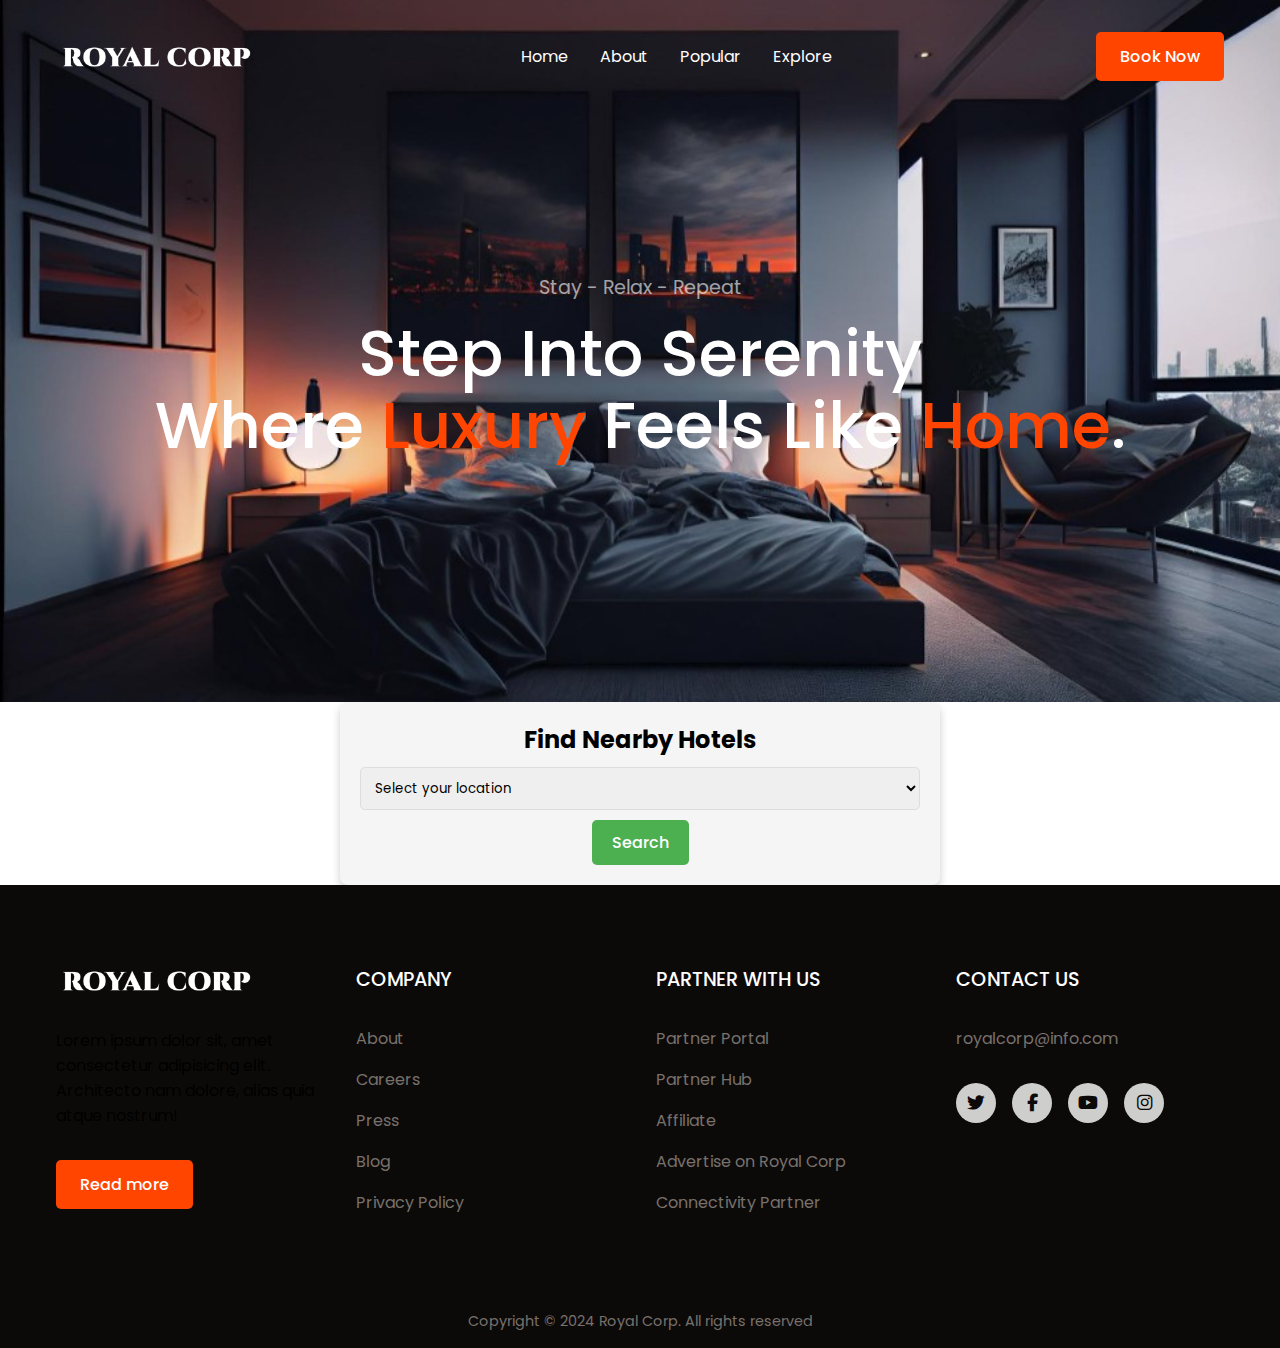
<file: index.html>
<!DOCTYPE html>
<html lang="en">
  <head>
    <meta charset="UTF-8" />
    <meta name="viewport" content="width=device-width, initial-scale=1.0" />
    <title>Responsive Hotel Booking Website</title>

    <!-- Font Awesome (for icons) -->
    <link
      rel="stylesheet"
      href="https://cdnjs.cloudflare.com/ajax/libs/font-awesome/6.5.1/css/all.min.css"
    />

    <!-- CSS File -->
    <link rel="stylesheet" href="index.css" />
    <style>
      /* Center and style the location search section */
      .location_search {
        display: flex;
        flex-direction: column;
        align-items: center;
        justify-content: center;
        padding: 20px;
        background-color: #f5f5f5;
        text-align: center;
        margin: 0 auto;
        width: 80%;
        max-width: 600px;
        border-radius: 8px;
        box-shadow: 0px 4px 8px rgba(0, 0, 0, 0.2);
      }

      /* Style the dropdown and button */
      #locationDropdown {
        padding: 10px;
        margin: 10px 0;
        width: 100%;
        border-radius: 5px;
        border: 1px solid #ddd;
      }

      .location_search .btn {
        padding: 10px 20px;
        font-size: 16px;
        background-color: #4CAF50;
        color: #fff;
        border: none;
        border-radius: 5px;
        cursor: pointer;
      }

      .location_search .btn:hover {
        background-color: #45a049;
      }
    </style>
  </head>
  <body>
    <header class="header" id="home">
      <nav>
        <div class="navbar">
          <div class="logo">
            <a href="#">
              <img src="images/logo.jpg" alt="Logo" />
            </a>
          </div>

          <div class="menu_btn">
            <i class="fas fa-bars"></i>
          </div>
        </div>

        <ul class="links">
          <li><a href="index.html">Home</a></li>
          <li><a href="about.html">About</a></li>
          <li><a href="popular.html">Popular</a></li>
          <li><a href="explore.html">Explore</a></li>
        </ul>

        <button class="btn nav_btn"><a href="book.html">Book Now</a></button>
      </nav>

      <section class="section header_section">
        <p>Stay - Relax - Repeat</p>
        <h1>
          Step Into Serenity <br />
          Where <span>Luxury</span> Feels Like <span>Home</span>.
        </h1>
      </section>
    </header>

    <!-- Location Search Section with Dropdown -->
    <section class="location_search">
      <h2>Find Nearby Hotels</h2>
      <select id="locationDropdown" aria-label="Select a location">
        <option value="">Select your location</option>
        <option value="DELHI">DELHI</option>
        <option value="CHENNAI">CHENNAI</option>
        <option value="KERALA">KERALA</option>
        <option value="HYDERABAD">HYDERABAD</option>
        <option value="MAHARASTRA">MAHARASTRA</option>
        <option value="WESTBENGAL">WESTBENGAL</option>
        <option value="GUJARAT">GUJARAT</option>
        <option value="GOA">GOA</option>
        <option value="CHHATTISGARH">CHHATTISGARH</option>
        <option value="KARNATAKA">KARNATAKA</option>
        <option value="ANDHRAPRADESH">ANDHRAPRADESH</option>
        <option value="PUNJAB">PUNJAB</option>
      </select>
      <button class="btn" onclick="findNearbyHotels()">Search</button>
    </section>

    <!-- Section to Display Nearby Places -->
    <section id="nearbyResults">
      <ul id="resultsList"></ul>
    </section>

    <footer class="footer" id="contact">
      <div class="section footer_section">
        <div class="footer_col">
          <div class="logo">
            <a href="#home">
              <img src="images/logo.jpg" alt="Logo" />
            </a>
          </div>
          <p class="desc">
            Lorem ipsum dolor sit, amet consectetur adipisicing elit. Architecto
            nam dolore, alias quia atque nostrum!
          </p>
          <button class="btn">Read more</button>
        </div>

        <div class="footer_col">
          <h4>COMPANY</h4>
          <ul class="footer_links">
            <li><a href="#">About</a></li>
            <li><a href="#">Careers</a></li>
            <li><a href="#">Press</a></li>
            <li><a href="#">Blog</a></li>
            <li><a href="#">Privacy Policy</a></li>
          </ul>
        </div>

        <div class="footer_col">
          <h4>PARTNER WITH US</h4>
          <ul class="footer_links">
            <li><a href="#">Partner Portal</a></li>
            <li><a href="#">Partner Hub</a></li>
            <li><a href="#">Affiliate</a></li>
            <li><a href="#">Advertise on Royal Corp</a></li>
            <li><a href="#">Connectivity Partner</a></li>
          </ul>
        </div>

        <div class="footer_col">
          <h4>CONTACT US</h4>
          <ul class="footer_links">
            <li><a href="mailto:royalcorp@info.com">royalcorp@info.com</a></li>
          </ul>
          <div class="socials">
            <a href="#"><i class="fab fa-twitter"></i></a>
            <a href="#"><i class="fab fa-facebook-f"></i></a>
            <a href="#"><i class="fab fa-youtube"></i></a>
            <a href="#"><i class="fab fa-instagram"></i></a>
          </div>
        </div>
      </div>
      <div class="copyright">
        Copyright &#169; 2024 Royal Corp. All rights reserved
      </div>
    </footer>

    <!-- JavaScript -->
    <script>
      async function findNearbyHotels() {
        const location = document.getElementById("locationDropdown").value;

        if (!location) {
          alert("Please select a location.");
          return;
        }

        // Redirect to the Popular page with location parameter
        window.location.href = `popular.html?location=${encodeURIComponent(location)}`;
      }

      // Check if this is the popular.html page to fetch hotel recommendations
      document.addEventListener("DOMContentLoaded", async function () {
        if (window.location.pathname.includes("popular.html")) {
          const urlParams = new URLSearchParams(window.location.search);
          const location = urlParams.get("location");
          const resultsList = document.getElementById("resultsList");

          if (location) {
            try {
              const apiKey = "YOUR_GOOGLE_PLACES_API_KEY"; // Replace with your Google Places API key
              const url = `https://maps.googleapis.com/maps/api/place/textsearch/json?query=recommended+hotels+in+${encodeURIComponent(
                location
              )}&key=${apiKey}`;

              const response = await fetch(url);
              const data = await response.json();

              // Display results
              if (data.results && data.results.length > 0) {
                resultsList.innerHTML = "";
                data.results.forEach((place) => {
                  const listItem = document.createElement("li");
                  listItem.textContent = `${place.name} - ${place.formatted_address}`;
                  resultsList.appendChild(listItem);
                });
              } else {
                resultsList.innerHTML = "<li>No recommended hotels found for this location.</li>";
              }
            } catch (error) {
              console.error("Error fetching hotels:", error);
              resultsList.innerHTML = "<li>Error fetching results. Please try again later.</li>";
            }
          } else {
            resultsList.innerHTML = "<li>Please select a location from the homepage.</li>";
          }
        }
      });
    </script>
  </body>
</html>
</file>
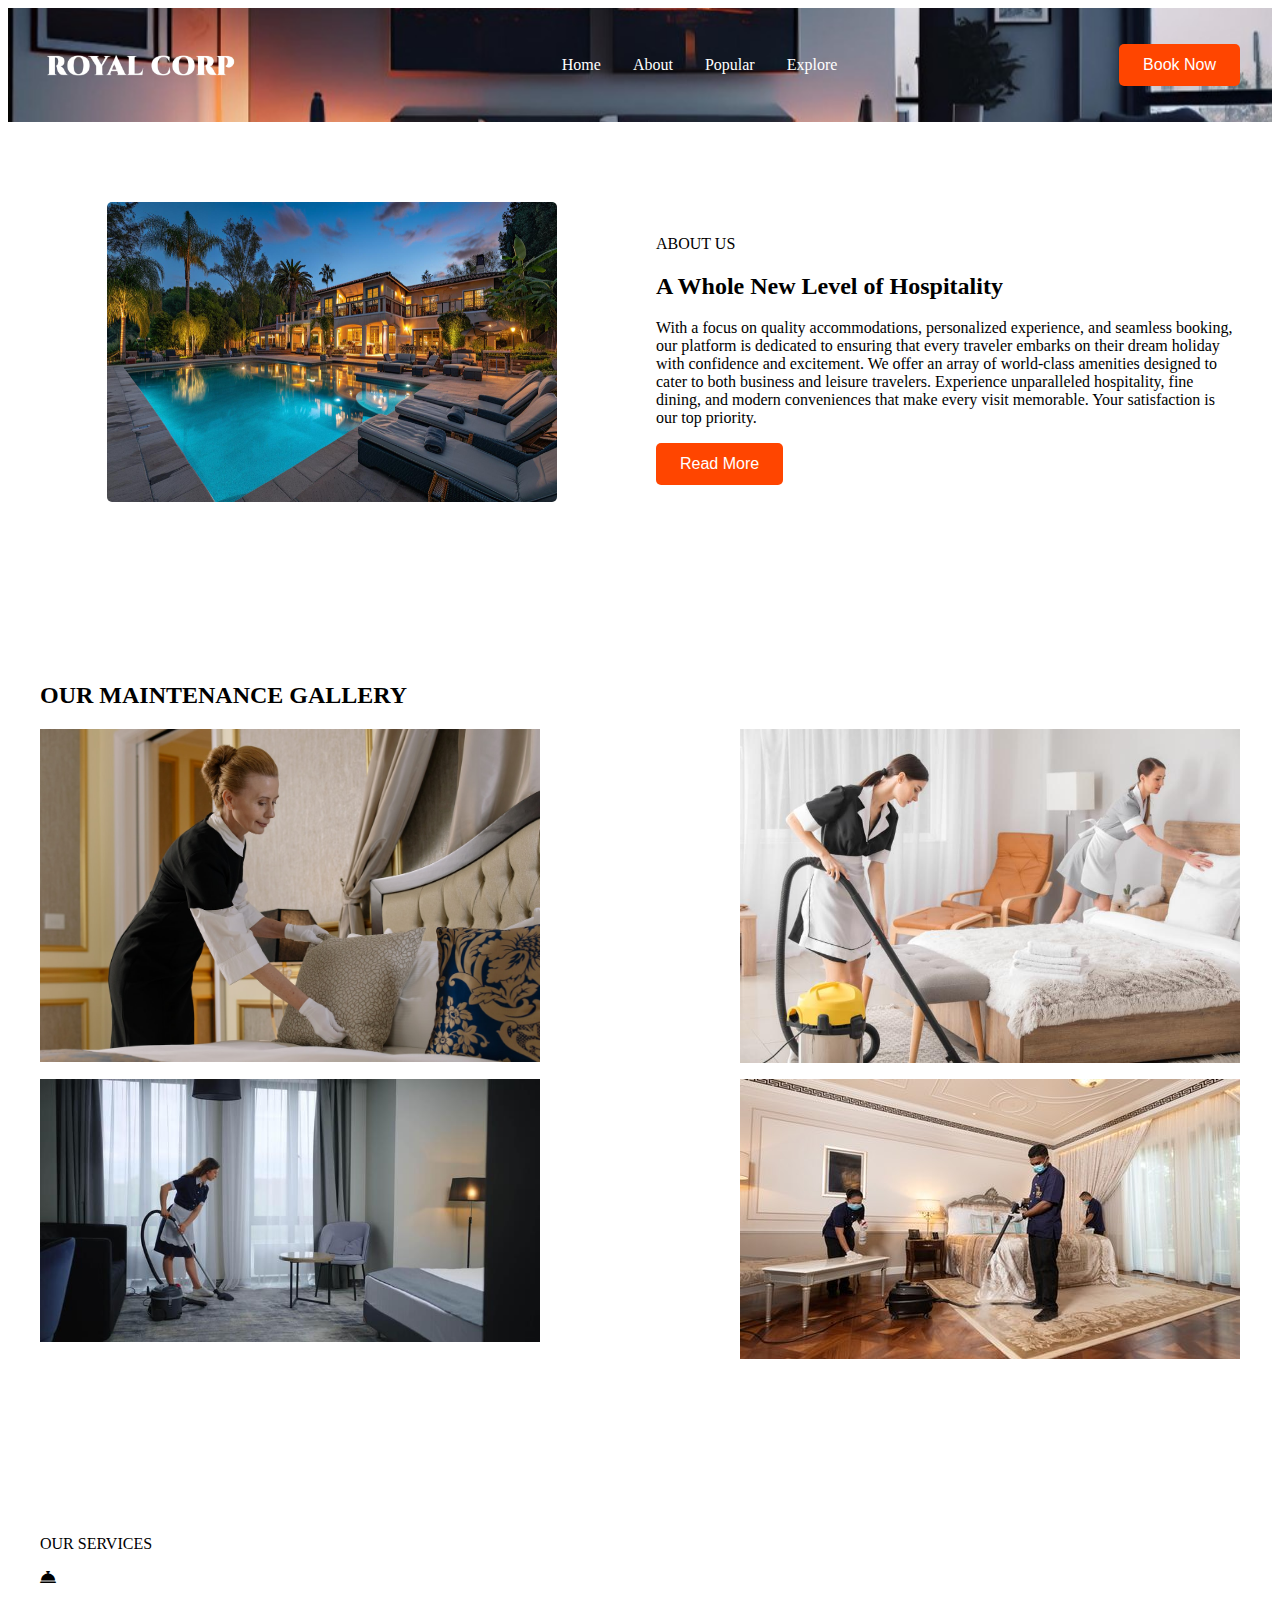
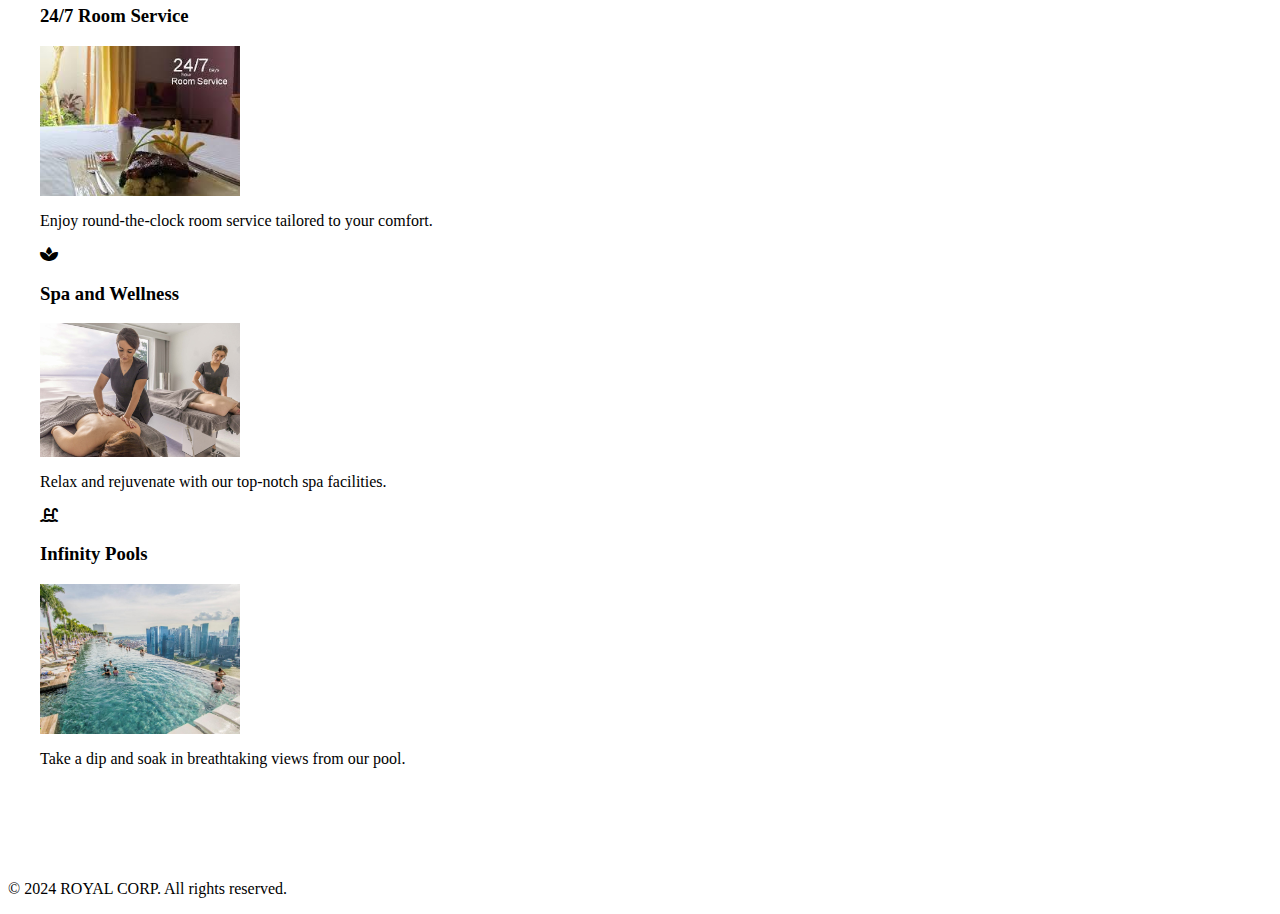
<file: about.html>
<!DOCTYPE html>
<html lang="en">
  <!-- Created by Tivotal -->
  <head>
    <meta charset="UTF-8" />
    <meta name="viewport" content="width=device-width, initial-scale=1.0" />
    <title>Responsive Hotel Booking Website</title>

    <!-- font awesome (for icons) -->
    <link
      rel="stylesheet"
      href="https://cdnjs.cloudflare.com/ajax/libs/font-awesome/6.5.1/css/all.min.css"
    />

    <!-- css file -->
    <link rel="stylesheet" href="about.css" />
  </head>
  <body>
    <header class="header" id="home">
      <nav>
        <div class="navbar">
          <div class="logo">
            <a href="#">
              <img src="images/logo.jpg" alt="Logo" />
            </a>
          </div>

          <div class="menu_btn">
            <i class="fas fa-bars"></i>
          </div>
        </div>

        <ul class="links">
          <li><a href="index.html">Home</a></li>
          <li><a href="about.html">About</a></li>
          <li><a href="popular.html">Popular</a></li>
          <li><a href="explore.html">Explore</a></li>
        </ul>

        <button class="btn nav_btn"><a href="book.html">Book Now</a></button>
      </nav>
    </header>

    <!-- About Section -->
    <section class="section about_section" id="about">
      <div class="about_img">
        <img src="images/about-img.jpg" alt="About Image" />
      </div>

      <div class="about_content">
        <p class="title">ABOUT US</p>
        <h2 class="tagline">A Whole New Level of Hospitality</h2>
        <p class="desc">
          With a focus on quality accommodations, personalized experience, and
          seamless booking, our platform is dedicated to ensuring that every
          traveler embarks on their dream holiday with confidence and
          excitement. We offer an array of world-class amenities designed to
          cater to both business and leisure travelers. Experience unparalleled
          hospitality, fine dining, and modern conveniences that make every
          visit memorable. Your satisfaction is our top priority.
        </p>
        <div class="about_btn">
          <button class="btn">Read More</button>
        </div>
      </div>
    </section>

    <!-- Gallery Section -->
    <section class="section gallery_section" id="gallery">
      <h2 class="title">OUR MAINTENANCE GALLERY</h2>
      <div class="gallery_container">
        <div class="gallery_item">
          <img src="images/main-1.jpeg" alt="Gallery Image 1" style="max-width: 500px; height: auto;"/>
        </div>
        <div class="gallery_item">
          <img src="images/main-2.jpg" alt="Gallery Image 2" style="max-width: 500px; height: auto;"/>
        </div>
        <div class="gallery_item">
          <img src="images/main-3.jpg" alt="Gallery Image 3" style="max-width: 500px; height: auto;"/>
        </div>
        <div class="gallery_item">
          <img src="images/main-4.jpg" alt="Gallery Image 4" style="max-width: 500px; height: auto;"/>
        </div>
      </div>
    </section>

    <!-- Services Section -->
    <section class="section services_section" id="services">
      <p class="title">OUR SERVICES</p>
      <div class="services_container">
        <div class="service">
          <i class="fas fa-concierge-bell"></i>
          <h3>24/7 Room Service</h3>
          <img src="images/24.jpg"style="max-width: 200px; height: auto;"/>
          <p>Enjoy round-the-clock room service tailored to your comfort.</p>
        </div>
        <div class="service">
          <i class="fas fa-spa"></i>
          <h3>Spa and Wellness</h3>
          <img src="images/spa.jpg"style="max-width: 200px; height: auto;"/>
          <p>Relax and rejuvenate with our top-notch spa facilities.</p>
        </div>
        <div class="service">
          <i class="fas fa-swimming-pool"></i>
          <h3>Infinity Pools</h3>
          <img src="images/pools.jpg"style="max-width: 200px; height: auto;"/>
          <p>Take a dip and soak in breathtaking views from our pool.</p>
        </div>
      </div>
    </section>

    <footer class="footer">
      <p>&copy; 2024 ROYAL CORP. All rights reserved.</p>
    </footer>
  </body>
</html>
</file>
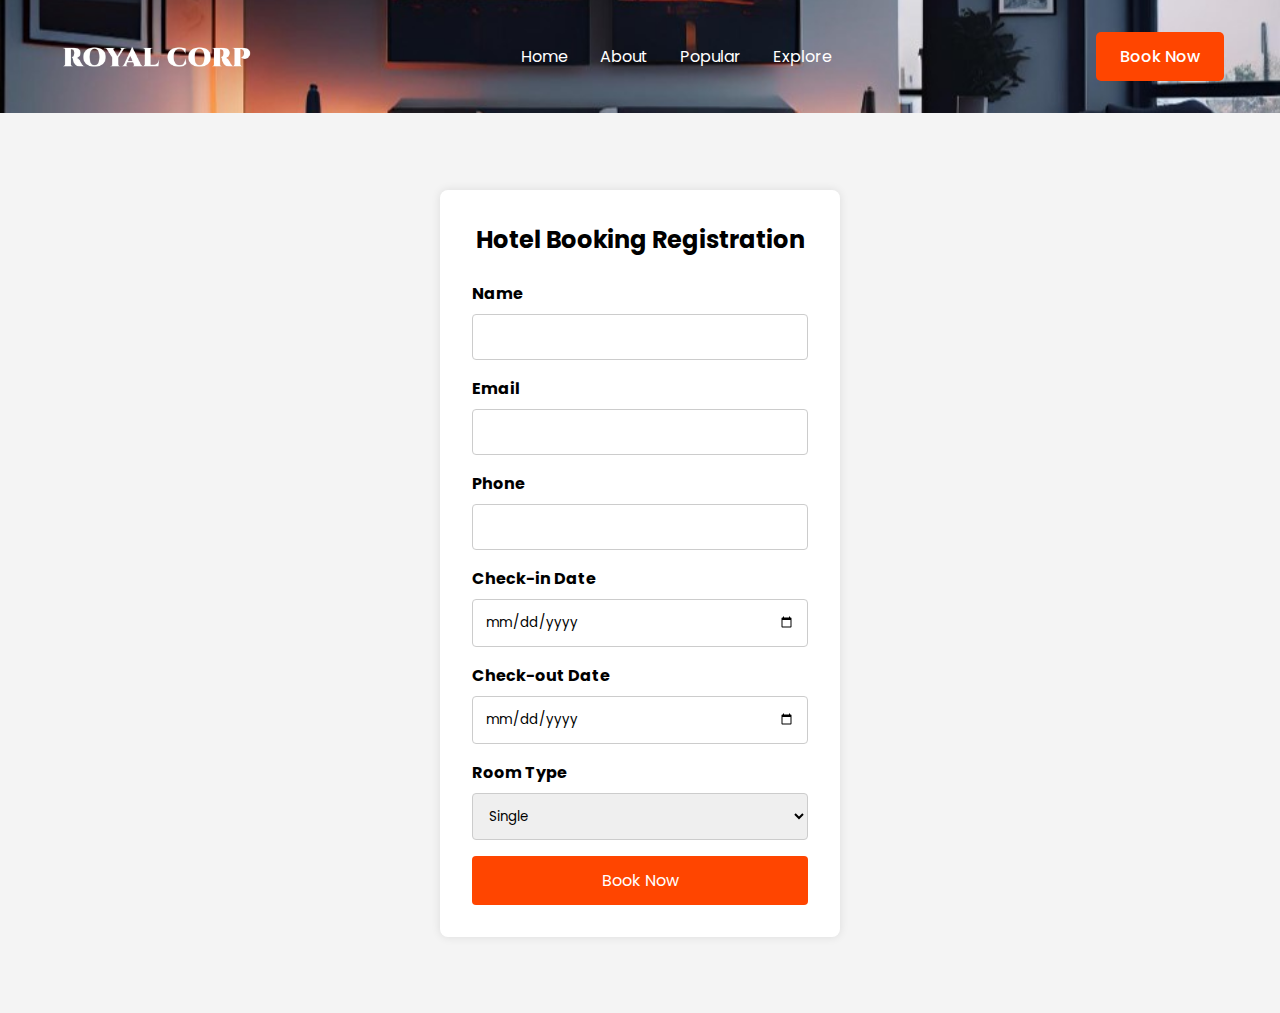
<file: book.html>
<!DOCTYPE html>
<html lang="en">
  <!--Created by Tivotal-->
  <head>
    <meta charset="UTF-8" />
    <meta name="viewport" content="width=device-width, initial-scale=1.0" />
    <title>Responsive Hotel Booking Website</title>

    <!--font awesome(for icons)-->
    <link
      rel="stylesheet"
      href="https://cdnjs.cloudflare.com/ajax/libs/font-awesome/6.5.1/css/all.min.css"
    />

    <!--css file-->
    <link rel="stylesheet" href="book.css" />
   
  </head>
  <body>
    <header class="header" id="home">
      <nav>
        <div class="navbar">
          <div class="logo">
            <a href="#">
              <img src="images/logo.jpg" alt="" />
            </a>
          </div>

          <div class="menu_btn">
            <i class="fas fa-bars"></i>
          </div>
        </div>

        <ul class="links">
          <li><a href="index.html">Home</a></li>
          <li><a href="about.html">About</a></li>
          <li><a href="popular.html">Popular</a></li>
          <li><a href="explore.html">Explore</a></li>
          
        </ul>

        <button class="btn nav_btn">Book Now</button>
      </nav>
      
    </header>
</body>
<body1>
    <div class="container">
        <h2>Hotel Booking Registration</h2>
        <form id="bookingForm">
            <div class="form-control">
                <label for="name">Name</label>
                <input type="text" id="name" name="name" required>
            </div>
            <div class="form-control">
                <label for="email">Email</label>
                <input type="email" id="email" name="email" required>
            </div>
            <div class="form-control">
                <label for="phone">Phone</label>
                <input type="tel" id="phone" name="phone" required>
            </div>
            <div class="form-control">
                <label for="checkin">Check-in Date</label>
                <input type="date" id="checkin" name="checkin" required>
            </div>
            <div class="form-control">
                <label for="checkout">Check-out Date</label>
                <input type="date" id="checkout" name="checkout" required>
            </div>
            <div class="form-control">
                <label for="roomtype">Room Type</label>
                <select id="roomtype" name="roomtype" required>
                    <option value="single">Single</option>
                    <option value="double">Double</option>
                    <option value="suite">Suite</option>
                </select>
            </div>
            <button type="submit" class="btn1">Book Now</button>
        </form>
    </div>
</body1>
</html>
</file>
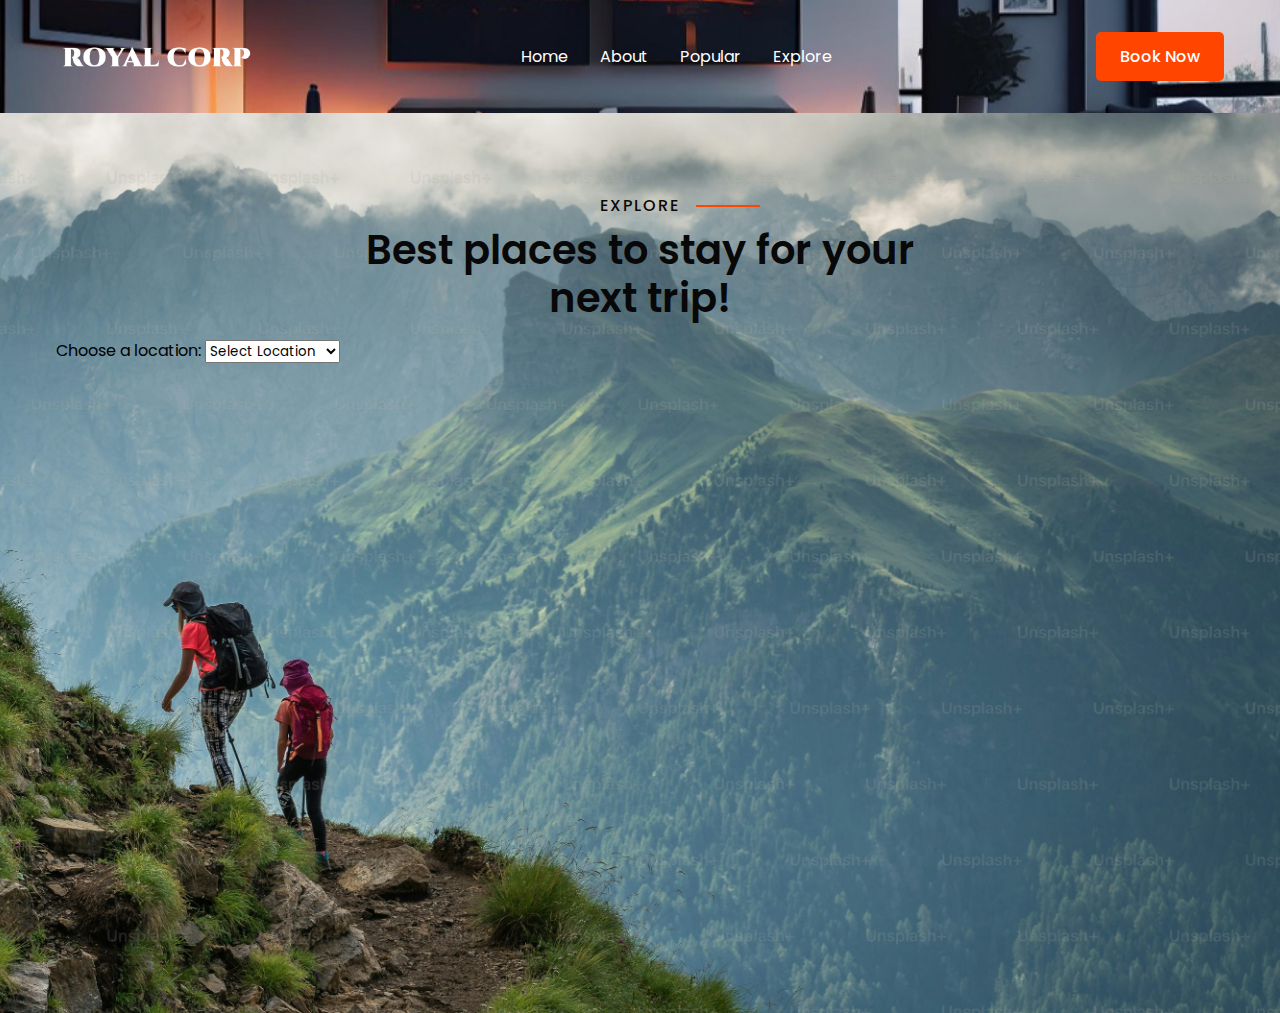
<file: explore.html>
<!DOCTYPE html>
<html lang="en">
  <head>
    <meta charset="UTF-8" />
    <meta name="viewport" content="width=device-width, initial-scale=1.0" />
    <title>Responsive Hotel Booking Website - Explore</title>

    <!-- Font Awesome for icons -->
    <link
      rel="stylesheet"
      href="https://cdnjs.cloudflare.com/ajax/libs/font-awesome/6.5.1/css/all.min.css"
    />
    <!-- CSS file -->
    <link rel="stylesheet" href="explore.css" />
  </head>
  <body>
    <header class="header" id="home">
      <nav>
        <div class="navbar">
          <div class="logo">
            <a href="#"><img src="images/logo.jpg" alt="Logo" /></a>
          </div>
          <div class="menu_btn">
            <i class="fas fa-bars"></i>
          </div>
        </div>

        <ul class="links">
          <li><a href="index.html">Home</a></li>
          <li><a href="about.html">About</a></li>
          <li><a href="popular.html">Popular</a></li>
          <li><a href="explore.html">Explore</a></li>
        </ul>

        <button class="btn nav_btn"><a href="book.html">Book Now</a></button>
      </nav>
    </header>

    <!-- Explore Section -->
    <section class="section explore_section" id="explore">
      <p class="title">EXPLORE</p>
      <h2 class="tagline">Best places to stay for your next trip!</h2>

      <!-- Location Selection Dropdown -->
      <div class="location_selector">
        <label for="location">Choose a location:</label>
        <select id="location">
          <option value="" selected>Select Location</option>
          <option value="DELHI">DELHI</option>
          <option value="CHENNAI">CHENNAI</option>
          <option value="KERALA">KERALA</option>
          <option value="HYDERABAD">HYDERABAD</option>
          <option value="MAHARASTRA">MAHARASTRA</option>
          <option value="WESTBENGAL">WESTBENGAL</option>
          <option value="GUJARAT">GUJARAT</option>
          <option value="GOA">GOA</option>
          <option value="CHHATTISGARH">CHHATTISGARH</option>
          <option value="KARNATAKA">KARNATAKA</option>
          <option value="ANDHRAPRADESH">ANDHRAPRADESH</option>
          <option value="PUNJAB">PUNJAB</option>
          <!-- Add more locations as needed -->
        </select>
      </div>

      <!-- Explore Wrapper for Tourist Places -->
      <div class="explore_wrapper" id="explore_wrapper">
        <!-- Content will be dynamically added here based on location selection -->
      </div>
    </section>

    <!-- JavaScript to Display Tourist Places Based on Location -->
    <script>
      document.addEventListener("DOMContentLoaded", function () {
        const exploreWrapper = document.getElementById("explore_wrapper");
        const locationSelect = document.getElementById("location");

        // Define tourist places by location
        const touristPlaces = {
          DELHI: [
            { name: "TAJ MAHAL", image: "images/tajmahal.jpg" },
            { name: "INDIA GATE", image: "images/indiagate.jpg" },
            { name: "QUTUB MINAR", image: "images/qutub.jpg" },
            { name: "LOTUS TEMPLE", image: "images/lotus.jpg" },
            { name: "RED FORT", image: "images/redfort.jpg" },
          ],
          CHENNAI: [
            { name: "OOTY", image: "images/ooty.jpg" },
            { name: "MAHABALIPURAM", image: "images/mahabalipuram.jpg" },
            { name: "KANNIYAKUMARI", image: "images/kanyakumari.jpg" },
            { name: "MADURAI", image: "images/madurai.jpg" },
            { name: "RAMESHWARAM", image: "images/rameshwaram.jpg" },
          ],
          KERALA: [
            { name: "MUNNAR", image: "images/munar.jpg" },
            { name: "WAYANAD", image: "images/wayanad.jpg" },
            { name: "VARKALA", image: "images/varkala.jpg" },
            { name: "ATHRAPALLI WATERFALLS", image: "images/athirapalli.jpg" },
            { name: "ALAPPUZHA", image: "images/alappuzha.jpg" },
          ],
          HYDERABAD: [
            { name: "GOLCONDA", image: "images/golconda.jpg" },
            { name: "CHARMINAR", image: "images/charminar.jpg" },
            { name: "HUSSAIN SAGAR LAKE", image: "images/hussain.jpg" },
            { name: "DURGAM CHERUVU", image: "images/durgam.jpg" },
            { name: "RAMOJI FLIM CITY", image: "images/ramoji.jpeg" },
          ],
          MAHARASTRA: [
            { name: "SHIRIDI", image: "images/siridi.jpg" },
            { name: "LONAVALA", image: "images/lonavala.jpg" },
            { name: "MUMBAI", image: "images/mumbai.jpg" },
            { name: "AJANTA CAVES", image: "images/ajanta.jpg" },
            { name: "YELLORA CAVES", image: "images/yellora.jpg" },
          ],
          WESTBENGAL: [
            { name: "DARJELING", image: "images/darjeling.jpg" },
            { name: "HOWRAH BRIDGE", image: "images/howrah.jpg" },
            { name: "KOLKATA", image: "images/kolkata.jpg" },
            { name: "VICTORIAL MEMORIAL", image: "images/victoria.jpg" },
            { name: "KALIMPONG", image: "images/kalimpong.jpg" },
          ],
          GUJARAT: [
            { name: "STATUE OF UNITY", image: "images/statue.jpg" },
            { name: "DWARAKA", image: "images/dwaraka.jpg" },
            { name: "VADODARA", image: "images/vadodara.jpg" },
            { name: "RAJKOT", image: "images/rajkot.jpg" },
            { name: "GIR NATIONAL PARK", image: "images/gir.jpg" },
          ],
          GOA: [
            { name: "PALOLEM BEACH", image: "images/palolem.jpg" },
            { name: "BAGA BEACH", image: "images/baga.jpg" },
            { name: "BUTTERFLY BEACH", image: "images/butterfly.jpg" },
            { name: "HARVALEM WATERFALLS", image: "images/harvalem.jpg" },
            { name: "CHAPORA FORT", image: "images/chapora.jpg" },
          ],
          CHHATTISGARH: [
            { name: "CHITRAKOTE WATERFALLS", image: "images/chitrakote.jpg" },
            { name: "MAHABALITIRATHGARH WATERFALLSPURAM", image: "images/tirathgarh.jpg" },
            { name: "KANGAR GATI NATIONAL PARK", image: "images/kanger.jpg" },
            { name: "KOTUMSAR CAVE", image: "images/kotumsar.jpg" },
            { name: "JAGDALPUR", image: "images/jagdalpur.jpg" },
          ],
          KARNATAKA: [
            { name: "MYSORE PALACE", image: "images/mysore.jpg" },
            { name: "HAMPI", image: "images/hampi.jpg" },
            { name: "CHIKKMAGALURU", image: "images/chikmagaluru.jpg" },
            { name: "NANDI HILLS", image: "images/nandi.jpg" },
            { name: "GOKARNA", image: "images/gokarna.jpg" },
          ],
          ANDHRAPRADESH: [
            { name: "ARAKU VALLEY", image: "images/araku.jpg" },
            { name: "TIRUPATI", image: "images/tirupati.jpg" },
            { name: "RUSHIKONDA BEACH", image: "images/rk.jpg" },
            { name: "PRAKASAM BARAGE", image: "images/prakasam.jpg" },
            { name: "GANDIKOTA", image: "images/gandikota.jpg" },
          ],
          PUNJAB: [
            { name: "AMRITSAR", image: "images/amritsar.jpg" },
            { name: "SRI HARMANDIR SAHIB", image: "images/sri sahib.jpg" },
            { name: "PATIALA", image: "images/patiala.jpg" },
            { name: "CHANDIGARH", image: "images/chandigarh.jpg" },
            { name: "JALLIANWALA BAGH", image: "images/bagh.jpg" },
          ],
          // Add more locations and places as needed
        };

        // Function to display tourist places based on selected location
        locationSelect.addEventListener("change", function () {
          const selectedLocation = locationSelect.value;
          exploreWrapper.innerHTML = ""; // Clear previous results

          if (selectedLocation && touristPlaces[selectedLocation]) {
            const places = touristPlaces[selectedLocation];
            let placeCards = "";

            places.forEach((place) => {
              placeCards += `
                <div class="explore_card">
                  <div class="card_img">
                    <img src="${place.image}" alt="${place.name}" />
                    <div class="card_title">${place.name}</div>
                  </div>
                </div>`;
            });

            exploreWrapper.innerHTML = placeCards;
          } else {
            exploreWrapper.innerHTML = "<p class='title'>No places found for the selected location.</p>";
          }
        });
      });
    </script>
  </body>
</html>
</file>
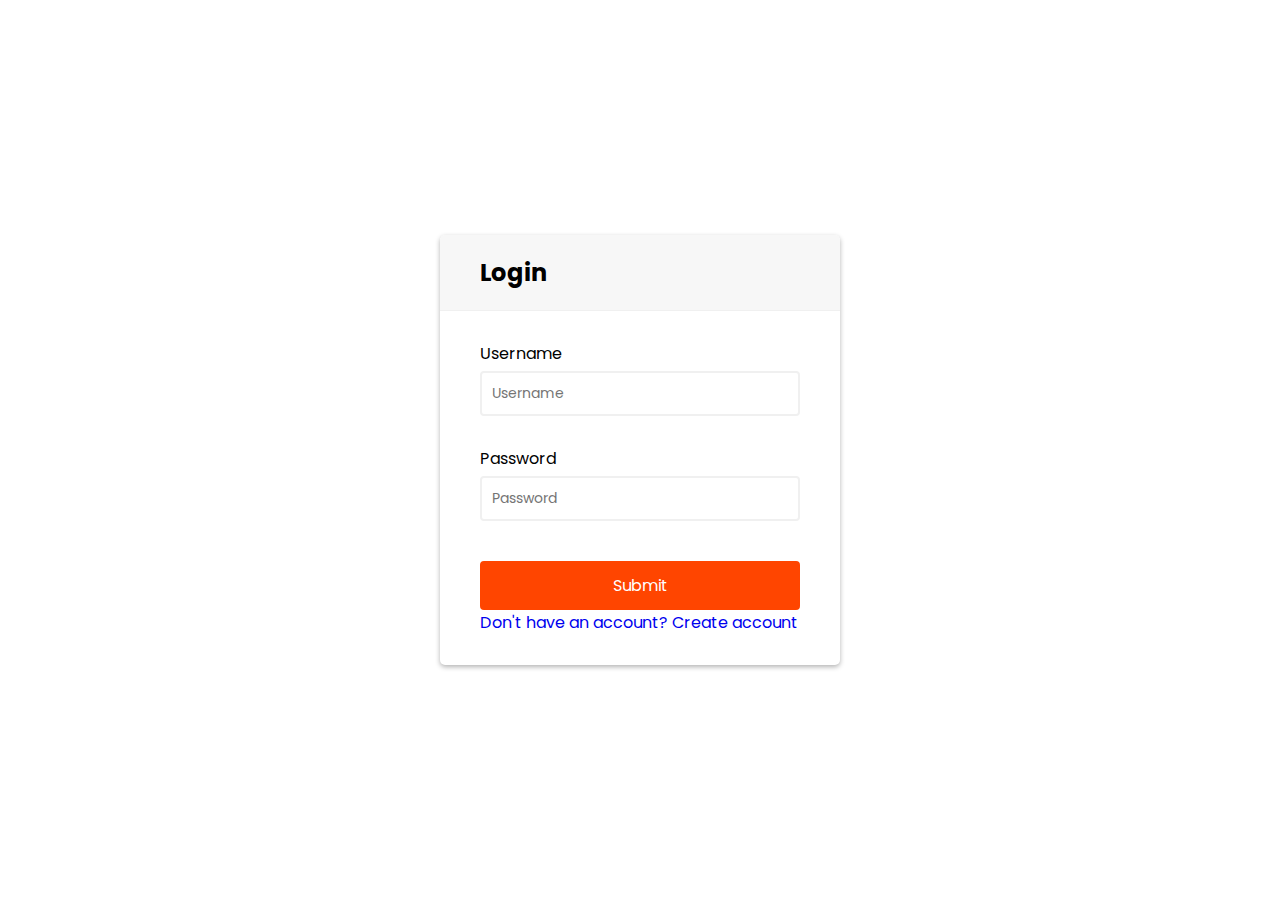
<file: login.html>
<!DOCTYPE html>
<html lang="en">
  <!--Created by Tivotal-->
  <head>
    <meta charset="UTF-8" />
    <meta name="viewport" content="width=device-width, initial-scale=1.0" />
    <title>Responsive Hotel Booking Website</title>

    <!--font awesome(for icons)-->
    <link
      rel="stylesheet"
      href="https://cdnjs.cloudflare.com/ajax/libs/font-awesome/6.5.1/css/all.min.css"
    />

    <!--css file-->
    <link rel="stylesheet" href="login.css" />
   
  </head>
  <body>
    <body1>
        <div class="container">
            <div class="head">
                <h2>Login</h2>
            </div>
            <form id="form" class="form">
                <div class="form-control">
                    <label for="username">Username</label>
                    <input type="text" placeholder="Username" id="username" />
                    <i class="fas fa-check-circle"></i>
                    <i class="fas fa-exclamation-circle"></i>
                    <small>Error message</small>
                </div>
                <div class="form-control">
                <label for="username">Password </label>
                <input type="password" placeholder="Password" id="password"/>
                <i class="fas fa-check-circle"></i>
                <i class="fas fa-exclamation-circle"></i>
                <small>Error message</small>
            </div>
            <button>Submit</a></button>
            <a class="form__link" href="signup.html" id="linkLogin">Don't have an account? Create account</a>
        </form>
    </div>
    </body1>
   
<script>
    const form = document.getElementById('form');
    const username = document.getElementById('username');
    const password = document.getElementById('password');

    // Attach input event listeners to dynamically validate while typing
    username.addEventListener('input', () => validateUsername());
    password.addEventListener('input', () => validatePassword());

   
    function validateInputs() {
        const isUsernameValid = validateUsername();
        const isPasswordValid = validatePassword();
        return isUsernameValid && isPasswordValid;
    }

    function validateUsername() {
        const usernameValue = username.value.trim();
        let isValid = true;

        if (usernameValue === '') {
            setErrorFor(username, 'Username cannot be blank');
            isValid = false;
        } else if (!/^[a-zA-Z]+$/.test(usernameValue)) {
            setErrorFor(username, 'Username must contain only letters');
            isValid = false;
        } else if (usernameValue.length !== 7) {
            setErrorFor(username, 'Username must be exactly 7 characters long');
            isValid = false;
        } else {
            setSuccessFor(username);
        }

        return isValid;
    }

    function validatePassword() {
          const passwordValue = password.value.trim();
          let isValid = true;
          if (
          passwordValue === '' ||
          passwordValue.length !== 10 ||
          !/(?=.*[A-Z])/.test(passwordValue) ||
          !/(?=.*[a-z])/.test(passwordValue) ||
          !/(?=.*\d)/.test(passwordValue) ||
          !/(?=.*[!@#$%^&*])/.test(passwordValue)
      ) {
          // Now handle the exact error messages based on which condition failed
          if (passwordValue === '') {
              setErrorFor(password, 'Password cannot be blank');
          } else if (passwordValue.length !== 10) {
              setErrorFor(password, 'Password must be exactly 10 characters long');
          } else if (!/(?=.*[A-Z])/.test(passwordValue)) {
              setErrorFor(password, 'Password must contain one uppercase letter');
          } else if (!/(?=.*[a-z])/.test(passwordValue)) {
              setErrorFor(password, 'Password must contain one lowercase letter');
          }
          else if (!/(?=.*[!@#$%^&*])/.test(passwordValue)) {
              setErrorFor(password, 'Password must contain one special character');
          }
  
          isValid = false;
      } 
           else {
              setSuccessFor(password);
          }
  
          return isValid;
      }

    function setErrorFor(input, message) {
        const formControl = input.parentElement;
        const small = formControl.querySelector('small');
        formControl.className = 'form-control error'; // Add error class
        small.innerText = message; // Set error message text
    }

    function setSuccessFor(input) {
        const formControl = input.parentElement;
        formControl.className = 'form-control success'; // Add success class
    }
</script>
</body>
</html>
</file>
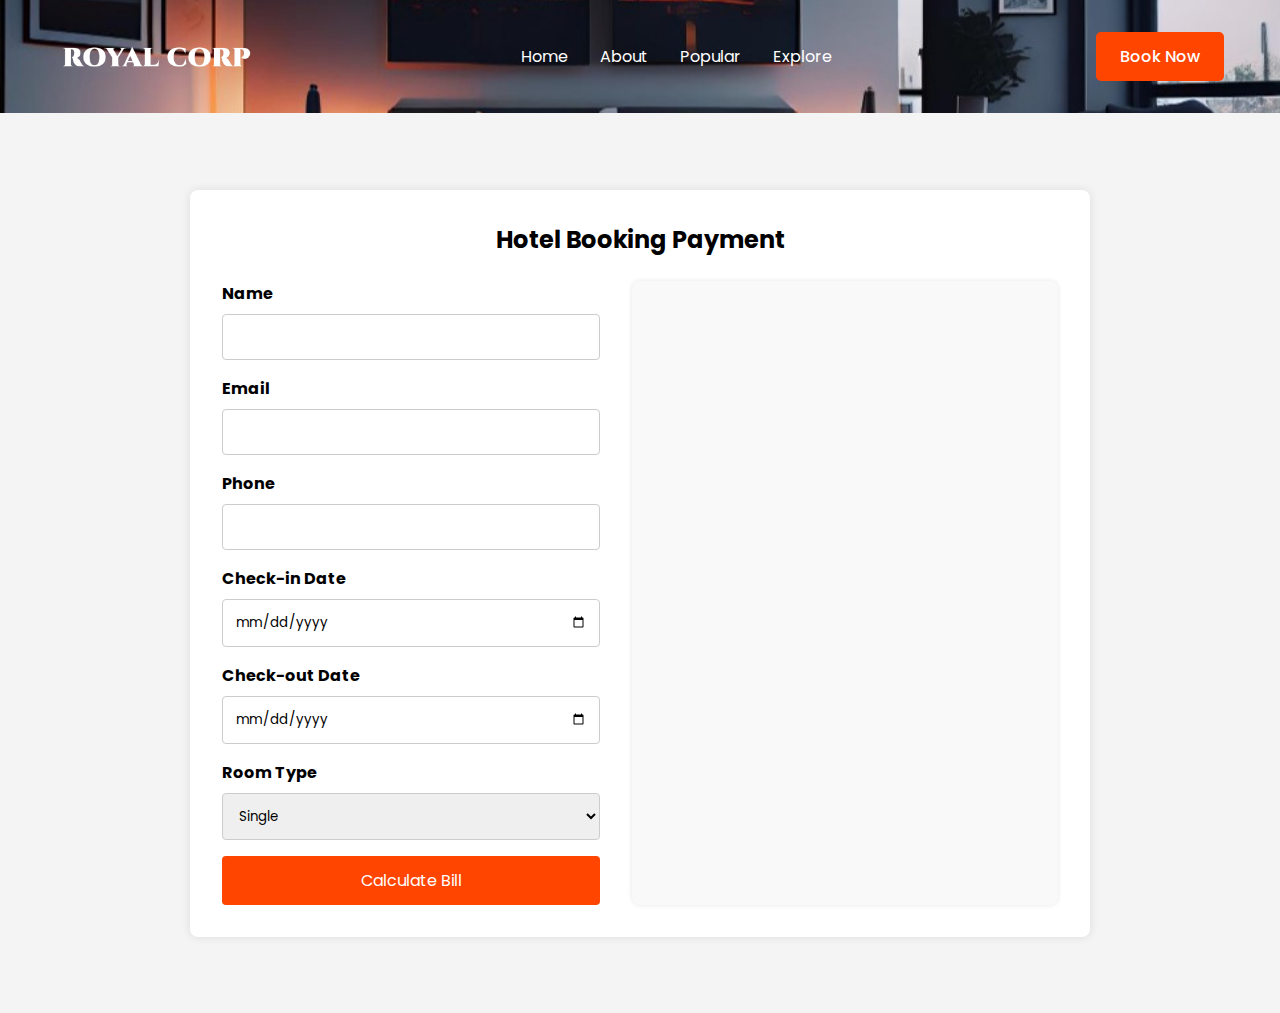
<file: payment.html>
<!DOCTYPE html>
<html lang="en">
  <!--Created by Tivotal-->
  <head>
    <meta charset="UTF-8" />
    <meta name="viewport" content="width=device-width, initial-scale=1.0" />
    <title>Responsive Hotel Booking Website</title>

    <!--font awesome(for icons)-->
    <link
      rel="stylesheet"
      href="https://cdnjs.cloudflare.com/ajax/libs/font-awesome/6.5.1/css/all.min.css"
    />

    <!--css file-->
    <link rel="stylesheet" href="payment.css" />
   
  </head>
  <body>
    <header class="header" id="home">
      <nav>
        <div class="navbar">
          <div class="logo">
            <a href="#">
              <img src="images/logo.jpg" alt="" />
            </a>
          </div>

          <div class="menu_btn">
            <i class="fas fa-bars"></i>
          </div>
        </div>

        <ul class="links">
          <li><a href="index.html">Home</a></li>
          <li><a href="about.html">About</a></li>
          <li><a href="popular.html">Popular</a></li>
          <li><a href="explore.html">Explore</a></li>
          
        </ul>

        <button class="btn nav_btn">Book Now</button>
      </nav>
      
    </header>
</body>
<!DOCTYPE html>
<html lang="en">
<head>
    <meta charset="UTF-8">
    <meta name="viewport" content="width=device-width, initial-scale=1.0">
    <title>Hotel Booking Payment</title>
    <link rel="stylesheet" href="payment.css">
</head>
<body1>
    <div class="container">
        <h2>Hotel Booking Payment</h2>
        <div class="payment-layout">
            <form id="paymentForm" onsubmit="calculateBill(event)">
                <div class="form-control">
                    <label for="name">Name</label>
                    <input type="text" id="name" name="name" required>
                </div>
                <div class="form-control">
                    <label for="email">Email</label>
                    <input type="email" id="email" name="email" required>
                </div>
                <div class="form-control">
                    <label for="phone">Phone</label>
                    <input type="tel" id="phone" name="phone" required>
                </div>
                <div class="form-control">
                    <label for="checkin">Check-in Date</label>
                    <input type="date" id="checkin" name="checkin" required>
                </div>
                <div class="form-control">
                    <label for="checkout">Check-out Date</label>
                    <input type="date" id="checkout" name="checkout" required>
                </div>
                <div class="form-control">
                    <label for="roomtype">Room Type</label>
                    <select id="roomtype" name="roomtype" required>
                        <option value="single">Single</option>
                        <option value="double">Double</option>
                        <option value="suite">Suite</option>
                    </select>
                </div>
                <button type="submit" class="btn1">Calculate Bill</button>
            </form>
            <div id="bill" class="bill">
               
            </div>
        </div>
    </div>

    <script>
        function calculateBill(event) {
            event.preventDefault();
            
            const roomPrices = {
                single: 1000,
                double: 2000,
                suite: 3000
            };

            const checkinDate = new Date(document.getElementById('checkin').value);
            const checkoutDate = new Date(document.getElementById('checkout').value);
            const roomType = document.getElementById('roomtype').value;

            const diffTime = Math.abs(checkoutDate - checkinDate);
            const diffDays = Math.ceil(diffTime / (1000 * 60 * 60 * 24));

            const roomPrice = roomPrices[roomType];
            const totalCost = roomPrice * diffDays;

            const billElement = document.getElementById('bill');
            billElement.innerHTML = `
                <h3>Booking Summary</h3>
                <p>Name: ${document.getElementById('name').value}</p>
                <p>Email: ${document.getElementById('email').value}</p>
                <p>Phone: ${document.getElementById('phone').value}</p>
                <p>Check-in Date: ${checkinDate.toDateString()}</p>
                <p>Check-out Date: ${checkoutDate.toDateString()}</p>
                <p>Room Type: ${roomType.charAt(0).toUpperCase() + roomType.slice(1)}</p>
                <p>Total Nights: ${diffDays}</p>
                <p>Total Cost: ₹${totalCost}</p>
                <button class="btn1"type="submit">Pay Bill</button>
            `;
        }
    </script>
</body1>
</html>

</html>
</file>
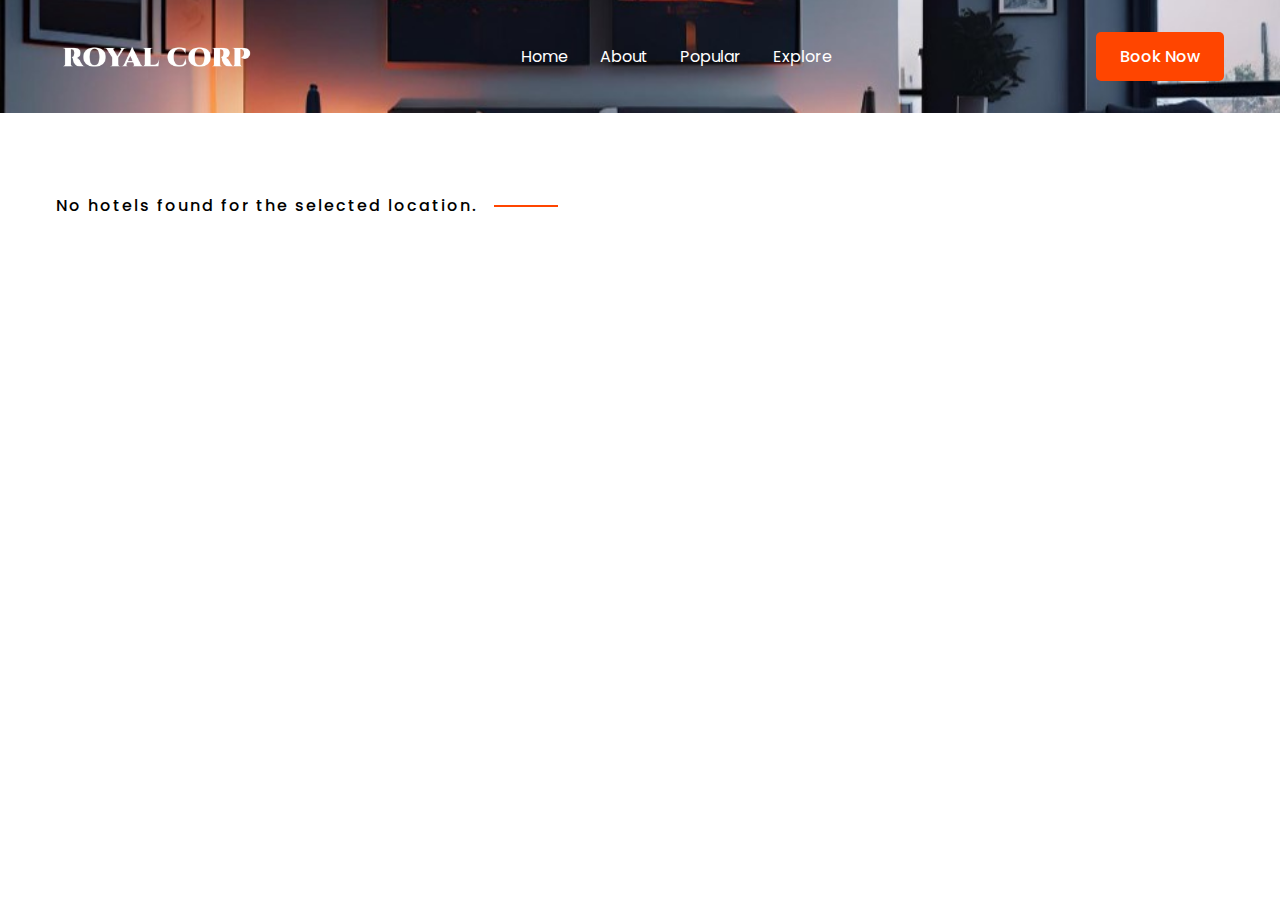
<file: popular.html>
<!DOCTYPE html>
<html lang="en">
  <head>
    <meta charset="UTF-8" />
    <meta name="viewport" content="width=device-width, initial-scale=1.0" />
    <title>Responsive Hotel Booking Website - Popular Hotels</title>

    <!-- Font Awesome (for icons) -->
    <link
      rel="stylesheet"
      href="https://cdnjs.cloudflare.com/ajax/libs/font-awesome/6.5.1/css/all.min.css"
    />

    <!-- CSS File -->
    <link rel="stylesheet" href="popular.css" />
  </head>
  <body>
    <header class="header" id="home">
      <nav>
        <div class="navbar">
          <div class="logo">
            <a href="#">
              <img src="images/logo.jpg" alt="Logo" />
            </a>
          </div>

          <div class="menu_btn">
            <i class="fas fa-bars"></i>
          </div>
        </div>

        <ul class="links">
          <li><a href="index.html">Home</a></li>
          <li><a href="about.html">About</a></li>
          <li><a href="popular.html">Popular</a></li>
          <li><a href="explore.html">Explore</a></li>
        </ul>

        <button class="btn nav_btn"><a href="book.html">Book Now</a></button>
      </nav>
    </header>

    <!-- Popular Hotels Section -->
    <section class="popular" id="popular">
      <div class="section popular_section">
        <p class="title">POPULAR DESTINATIONS</p>
        <h2 class="tagline">Find the best hotels in your selected location.</h2>
        <!-- The content here will be replaced by JavaScript based on the selected location -->
      </div>
    </section>

    

    <!-- JavaScript to Display Hotels Based on Selected Location -->
    <script>
      document.addEventListener("DOMContentLoaded", function () {
        const urlParams = new URLSearchParams(window.location.search);
        const location = urlParams.get("location");
        const popularSection = document.querySelector(".popular_section");

        // Define hotels by location
        const hotelsByLocation = {
          MAHARASTRA: [
            { name: "Hotel Sahara Star", description: "5 Star hotel in Maharastra.", price: "10,500rs/night", image: "images/sahara star.jpeg" },
            { name: "JW Marriott Mumbai Juhu", description: "Rich accommodation.", price: "16,500rs/night", image: "images/juhu.jpeg" },
            { name: "Evershine Resort & Spa", description: "Evershine seamlessly blends modern conveniences.", price: "14,000rs/night", image: "images/evershine-resort.jpg" },
          ],
          DELHI: [
            { name: "Crowne Plaza New Delhi", description: "Chic dining atmosphere.", price: "15,000rs/night", image: "images/crowne.jpeg" },
            { name: "Novotel New Delhi Aerocity", description: "Get the celebrity treatment.", price: "20,000rs/night", image: "images/novotel.jpg" },
            { name: "Radisson Blu Plaza", description: "R The Spa features relaxation rooms.", price: "14,000rs/night", image: "images/radisson.jpg" },
          ],
          CHENNAI: [
            { name: "The Leela Palace Chennai", description: "Overlooking the sea.", price: "16,500rs/night", image: "images/leela.jpg" },
            { name: "Hyatt Regency Chennai", description: "The luxurious Hyatt Regency .", price: "15,500rs/night", image: "images/hyatt.jpg" },
            { name: "Taj Connemara", description: "Featuring a fitness centre.", price: "14,000rs/night", image: "images/taj chennai.jpg" },
          ],
          KERALA: [
            { name: "Serene Crest Resort", description: "Serene Crest Resort.", price: "10,500rs/night", image: "images/serene.jpg" },
            { name: "Thekkady Gavi Suites", description: "All guest rooms come with air conditioning.", price: "15,500rs/night", image: "images/thekkady.jpg" },
            { name: "Misty Range Resorts", description: " Resorts offers certain units with mountain views.", price: "14,000rs/night", image: "images/misty.jpg" },
          ],
          GOA: [
    { name: "Treebo Rock Valley", description: "Luxury beachside resort.", price: "20,000rs/night", image: "images/treebo.jpg" },
    { name: "Nirvana Hill Resort", description: "High-end resort with pools and spa.", price: "18,000rs/night", image: "images/nirvana.jpg" },
    { name: "TATA Rio De Goa", description: "Exclusive beachfront resort.", price: "17,000rs/night", image: "images/tata.jpg" }
  ],
  CHHATTISGARH: [
    { name: "FabHotel The Bell", description: "Heritage resort on Lake Pichola.", price: "20,000rs/night", image: "images/fab.jpg" },
    { name: "HOTEL AMORA ", description: "Historic hotel with royal architecture.", price: "15,000rs/night", image: "images/amora.jpg" },
    { name: "Hotel Golden - I", description: "Luxurious retreat in Alwar.", price: "18,000rs/night", image: "images/golden.jpg" }
  ],
  KARNATAKA: [
    { name: "The Nest Inn Resort", description: "Upscale hotel with city views.", price: "15,500rs/night", image: "images/nest.jpg" },
    { name: "Ananth The Grand", description: "Historic hotel in Bengaluru.", price: "14,000rs/night", image: "images/ananth.jpg" },
    { name: "The Estate Resort", description: "Luxury retreat in coffee plantations.", price: "18,000rs/night", image: "images/estate.jpg" }
  ],
  PUNJAB: [
    { name: "Hotel Aurora Towers", description: "Contemporary hotel with amenities.", price: "12,500rs/night", image: "images/aurora.jpg" },
    { name: "Bloom Hotel Koregaon Park", description: "Mountain retreat with scenic views.", price: "10,500rs/night", image: "images/bloom.jpg" },
    { name: "ibis Pune Hinjewadi", description: "Modern hotel with great service.", price: "12,500rs/night", image: "images/iris.jpg" }
  ],
  GUJARAT: [
    { name: "Daksh Eden Greenz ", description: "Luxury near the Golden Temple.", price: "13,000rs/night", image: "images/daksh.jpg" },
    { name: "The Royal Heritage Tent Resort", description: "Conveniently located in Amritsar.", price: "15,000rs/night", image: "images/royal.jpg" },
    { name: "The Sky Imperial Hotel Kailash", description: "Upscale stay in Ludhiana.", price: "12,000rs/night", image: "images/sky.jpg" }
  ],
  HYDERABAD: [
    { name: "The Golkonda Hotel", description: "Minutes from the Taj Mahal.", price: "14,500rs/night", image: "images/golkonda.jpg" },
    { name: "Hotel Deccan Serai", description: "Modern luxury with iconic views.", price: "13,000rs/night", image: "images/deccan.jpg" },
    { name: "Hotel Deccan Serai", description: "Unmatched views of the Taj Mahal.", price: "20,000rs/night", image: "images/vantage.jpg" }
  ],
  ANDHRAPRADESH: [
    { name: "Eden Park Boutique Hotel", description: "Beachfront hotel with amenities.", price: "11,000rs/night", image: "images/eden.jpg" },
    { name: "Grand Vijayawada", description: "Comfortable stay in Vijayawada.", price: "19,500rs/night", image: "images/grand.jpg" },
    { name: "De Crown Luxury Hotel", description: "Luxury with views of Tirumala hills.", price: "15,000rs/night", image: "images/de crown.jpg" }
  ],
  WESTBENGAL: [
    { name: "The Loft Hotel", description: "Historic charm with modern amenities.", price: "14,000rs/night", image: "images/loft.jpg" },
    { name: "The Grand Asansol", description: "Luxury hotel with gardens.", price: "13,500rs/night", image: "images/asansol.jpg" },
    { name: "Golden Retreat", description: "Hotel with rooftop pool.", price: "11,000rs/night", image: "images/retreat.jpg" }
  ],




          // Add more locations and hotels as needed
        };

        if (location && hotelsByLocation[location.toUpperCase()]) {
          const selectedHotels = hotelsByLocation[location.toUpperCase()];
          let hotelCards = "";

          selectedHotels.forEach((hotel) => {
            hotelCards += `
              <div class="deal_card">
                <div class="card_img">
                  <img src="${hotel.image}" alt="${hotel.name}" />
                  <div class="card_icons">
                    <span><i class="fas fa-heart"></i></span>
                    <span><i class="fas fa-bookmark"></i></span>
                    <span><i class="fas fa-share-nodes"></i></span>
                  </div>
                </div>
                <div class="card_details">
                  <h4>${hotel.name}</h4>
                  <p>${hotel.description}</p>
                  <h5>Starting from <span>${hotel.price}</span></h5>
                  <button class="btn"><a href="book.html">Book Now</a></button>
                </div>
              </div>`;
          });

          popularSection.innerHTML = `
            <div class="section deal_section">
              <p class="title">Hotels in ${location}</p>
              <div class="deal_wrapper">
                ${hotelCards}
              </div>
            </div>`;
        } else {
          popularSection.innerHTML = "<p class='title'>No hotels found for the selected location.</p>";
        }
      });
    </script>
  </body>
</html>
</file>
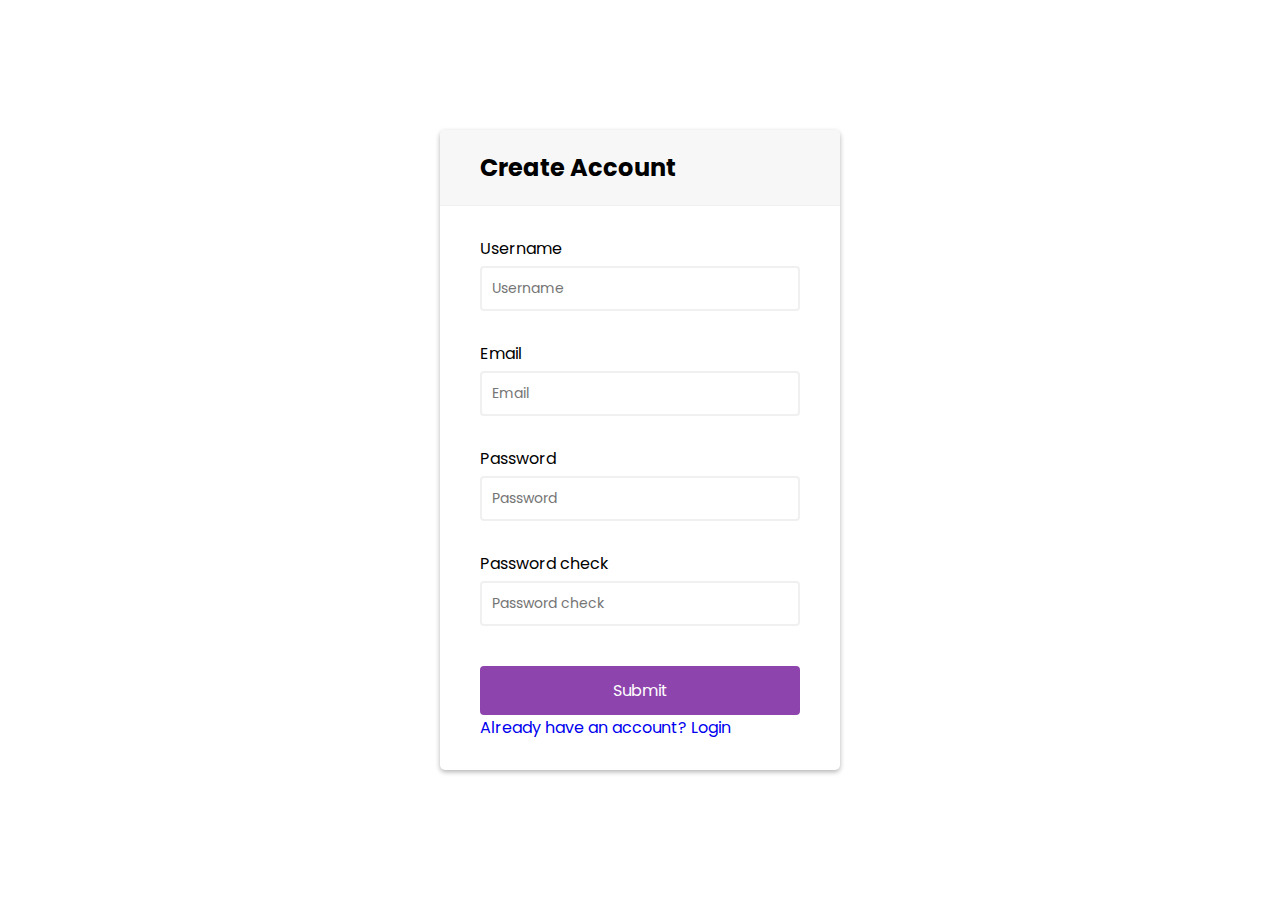
<file: signup.html>
<!DOCTYPE html>
<html lang="en">
  <!--Created by Tivotal-->
  <head>
    <meta charset="UTF-8" />
    <meta name="viewport" content="width=device-width, initial-scale=1.0" />
    <title>Responsive Hotel Booking Website</title>

    <!--font awesome(for icons)-->
    <link
      rel="stylesheet"
      href="https://cdnjs.cloudflare.com/ajax/libs/font-awesome/6.5.1/css/all.min.css"
    />

    <!--css file-->
    <link rel="stylesheet" href="signup.css" />
   
  </head>
  <body>
    <body1>
    <div class="container">
        <div class="head">
            <h2>Create Account</h2>
        </div>
        <form id="form" class="form">
            <div class="form-control">
                <label for="username">Username</label>
                <input type="text" placeholder="Username" id="username" />
                <i class="fas fa-check-circle"></i>
                <i class="fas fa-exclamation-circle"></i>
                <small>Error message</small>
            </div>
          
            <div class="form-control">
                <label for="username">Email</label>
                <input type="email" placeholder="Email" id="email" />
                <i class="fas fa-check-circle"></i>
                <i class="fas fa-exclamation-circle"></i>
                <small>Error message</small>
            </div>
            <div class="form-control">
                <label for="username">Password</label>
                <input type="password" placeholder="Password" id="password"/>
                <i class="fas fa-check-circle"></i>
                <i class="fas fa-exclamation-circle"></i>
                <small>Error message</small>
            </div>
            <div class="form-control">
                <label for="username">Password check</label>
                <input type="password" placeholder="Password check" id="password2"/>
                <i class="fas fa-check-circle"></i>
                <i class="fas fa-exclamation-circle"></i>
                <small>Error message</small>
            </div>
            <button>Submit</button>
            <a class="form__link" href="login.html" id="linkLogin">Already have an account? Login</a>
        </form>
    </div>
    </body1>
    <script>
      const form = document.getElementById('form');
      const username = document.getElementById('username');
      const email = document.getElementById('email');
      const password = document.getElementById('password');
      const confirmPassword = document.getElementById('password2');

  
      // Attach input event listeners to dynamically validate while typing
      username.addEventListener('input', () => validateUsername());
      password.addEventListener('input', () => validatePassword());
      email.addEventListener('input', ()=>validateEmail());
      confirmPassword.addEventListener('input', ()=>validateConfirmPassword());
  
      form.addEventListener('submit', (e) => {
          e.preventDefault();
          if (validateInputs()) {
              alert("account created sucessfully!");
              window.location.href = 'index.html';
          }
      });
  
      function validateInputs() {
          const isUsernameValid = validateUsername();
          const isPasswordValid = validatePassword();
          const isEmailValid = validateEmail();
          const isConfirmPasswordValid = validateConfirmPassword();
          return isUsernameValid && isPasswordValid && isEmailValid;
      }
  
      function validateUsername() {
          const usernameValue = username.value.trim();
          let isValid = true;
  
          if (usernameValue === '') {
              setErrorFor(username, 'Username cannot be blank');
              isValid = false;
          } else if (!/^[a-zA-Z]+$/.test(usernameValue)) {
              setErrorFor(username, 'Username must contain only letters');
              isValid = false;
          } else if (usernameValue.length !== 7) {
              setErrorFor(username, 'Username must be exactly 7 characters long');
              isValid = false;
          } else {
              setSuccessFor(username);
          }
  
          return isValid;
      }
      function validateEmail() {
        const emailValue = email.value.trim();
        let isValid = true;

        // Simple regex for email validation
        const emailRegex = /^[^\s@]+@[^\s@]+\.[^\s@]+$/;

        if (emailValue === '') {
          setErrorFor(email, 'Email cannot be blank');
          isValid = false;
        } else if (!emailRegex.test(emailValue)) {
          setErrorFor(email, 'Email is not valid');
          isValid = false;
        } else {
          setSuccessFor(email);
        }

        return isValid;
      }
  
      function validatePassword() {
          const passwordValue = password.value.trim();
          let isValid = true;
          if (
          passwordValue === '' ||
          passwordValue.length !== 10 ||
          !/(?=.*[A-Z])/.test(passwordValue) ||
          !/(?=.*[a-z])/.test(passwordValue) ||
          !/(?=.*\d)/.test(passwordValue) ||
          !/(?=.*[!@#$%^&*])/.test(passwordValue)
      ) {
          // Now handle the exact error messages based on which condition failed
          if (passwordValue === '') {
              setErrorFor(password, 'Password cannot be blank');
          } else if (passwordValue.length !== 10) {
              setErrorFor(password, 'Password must be exactly 10 characters long');
          } else if (!/(?=.*[A-Z])/.test(passwordValue)) {
              setErrorFor(password, 'Password must contain one uppercase letter');
          } else if (!/(?=.*[a-z])/.test(passwordValue)) {
              setErrorFor(password, 'Password must contain one lowercase letter');
          }
          else if (!/(?=.*[!@#$%^&*])/.test(passwordValue)) {
              setErrorFor(password, 'Password must contain one special character');
          }
  
          isValid = false;
      } 
           else {
              setSuccessFor(password);
          }
  
          return isValid;
      }
      function validateConfirmPassword() {
        const passwordValue = password.value.trim();
        const confirmPasswordValue = confirmPassword.value.trim();
        let isValid = true;

        if (confirmPasswordValue === '') {
          setErrorFor(confirmPassword, 'Please confirm your password');
          isValid = false;
        } else if (confirmPasswordValue !== passwordValue) {
          setErrorFor(confirmPassword, 'Passwords do not match');
          isValid = false;
        } else {
          setSuccessFor(confirmPassword);
        }

        return isValid;
      }
  
      function setErrorFor(input, message) {
          const formControl = input.parentElement;
          const small = formControl.querySelector('small');
          formControl.className = 'form-control error'; // Add error class
          small.innerText = message; // Set error message text
      }
  
      function setSuccessFor(input) {
          const formControl = input.parentElement;
          formControl.className = 'form-control success'; // Add success class
      }
  </script>
    
    
    </body>
    </html>
</file>
<file: index.css>
/* Created by Tivotal */

/* Google Fonts(Poppins) */
@import url("https://fonts.googleapis.com/css2?family=Poppins:ital,wght@0,100;0,200;0,300;0,400;0,500;0,600;0,700;0,800;0,900;1,100;1,200;1,300;1,400;1,500;1,600;1,700;1,800;1,900&display=swap");

* {
  font-family: "Poppins", sans-serif;
  margin: 0;
  padding: 0;
  box-sizing: border-box;
}

html,
body {
  scroll-behavior: smooth;
}

img {
  width: 100%;
  display: flex;
}

a {
  text-decoration: none;
}

.header {
  background: url(images/home-img.jpg);
  background-position: center center;
  background-size: cover;
  background-repeat: no-repeat;
}

nav {
  position: static;
  isolation: isolate;
  width: 100%;
  max-width: 1200px;
  padding: 2rem 1rem;
  margin: auto;
  display: flex;
  align-items: center;
  justify-content: space-between;
  z-index: 9;
}

.navbar {
  display: flex;
  align-items: center;
  justify-content: space-between;
}

.logo {
  max-width: 200px;
}

.menu_btn {
  font-size: 1.5rem;
  color: #fff;
  cursor: pointer;
  display: none;
}

.links {
  list-style: none;
  position: static;
  display: flex;
  align-items: center;
  gap: 2rem;
  transition: 0.5s;
  z-index: -1;
}

.links a {
  position: relative;
  isolation: isolate;
  padding-bottom: 8px;
  color: #fff;
  transition: 0.3s;
}

.links a::after {
  position: absolute;
  content: "";
  height: 2px;
  width: 0%;
  background: #ff4500;
  left: 0;
  bottom: 0;
  transition: 0.3s;
  transform-origin: left;
}

.links a:hover:after {
  width: 100%;
}

.btn {
  padding: 0.75rem 1.5rem;
  background: #ff4500;
  color: #fff;
  outline: none;
  border: none;
  border-radius: 5px;
  font-size: 1rem;
  font-weight: 500;
  cursor: pointer;
  transition: 0.3s;

}
.btn.nav_btn a {
  color: white;
  text-decoration: none; 
}
.btn:hover {
  background: #cd3801;
}
.btn a {
  color: white;
  text-decoration: none; 
}

@media (max-width: 768px) {
  nav {
    position: fixed;
    padding: 0;
  }

  .navbar {
    width: 100%;
    padding: 1rem;
    background: #ff4500;
  }

  .menu_btn {
    display: block;
  }

  .links {
    position: absolute;
    flex-direction: column;
    width: 100%;
    background: #ff4500;
    padding: 2rem;
    left: 0;
    top: 100%;
    transform: translateY(-100%);
  }

  .links.open {
    transform: translateY(0%);
  }

  .nav_btn {
    display: none;
   
  }
}

.section {
  max-width: 1200px;
  margin: auto;
  padding: 5rem 1rem;
}

.header_section {
  padding-block: 10rem 15rem;
}

.header_section p {
  margin-bottom: 1rem;
  font-size: 1.2rem;
  color: #fff;
  text-align: center;
  opacity: 0.6;
}

.header_section h1 {
  font-size: 4rem;
  font-weight: 500;
  line-height: 4.5rem;
  color: #fff;
  text-align: center;
}

.header_section h1 span {
  color: #ff4500;
}

.booking_section {
  padding-block: 0;
}

.booking_form {
  padding: 2rem;
  display: flex;
  align-items: center;
  justify-content: center;
  flex-wrap: wrap;
  gap: 1rem;
  background: #fff;
  border-radius: 10px;
  transform: translateY(-50%);
  box-shadow: 5px 5px 20px rgba(0, 0, 0, 0.1);
}

.input_box {
  flex: 1 1 220px;
  display: flex;
  align-items: center;
  justify-content: center;
  gap: 1rem;
}

.input_box span {
  font-size: 1.75rem;
  color: #ff4500;
}

.input_box label {
  font-weight: 500;
  color: #0c0a09;
}

.input_box input {
  display: block;
  width: 100%;
  max-width: 150px;
  padding: 10px;
  color: #0c0a09;
  font-size: 0.9rem;
  outline: none;
  border: 1px solid #ddd;
  border-radius: 5px;
}

.footer {
  background: #0c0a09;
}

.footer_section {
  display: grid;
  grid-template-columns: repeat(4, 1fr);
  gap: 4rem 2rem;
}

@media (max-width: 890px) {
  .footer_section {
    grid-template-columns: repeat(2, 1fr);
  }
}

@media (max-width: 576px) {
  .footer_section {
    grid-template-columns: repeat(1, 1fr);
  }
}

.footer_col .desc {
  margin-block: 2rem;
}

.footer_col h4 {
  margin-bottom: 2rem;
  font-size: 1.2rem;
  font-weight: 500;
  color: #fff;
}

.footer_links {
  list-style: none;
  display: grid;
  gap: 1rem;
}

.footer_links a {
  color: #78716c;
  transition: 0.3s;
}

.footer_links a:hover {
  color: #fff;
}

.socials {
  margin-top: 2rem;
  display: flex;
  align-items: center;
  gap: 1rem;
  flex-wrap: wrap;
}

.socials a {
  width: 40px;
  height: 40px;
  background: #fff;
  border-radius: 50%;
  display: flex;
  align-items: center;
  justify-content: center;
  color: #0c0a09;
  font-size: 1.1rem;
  opacity: 0.8;
  transition: 0.3s;
}

.socials a:hover {
  opacity: 1;
}

.copyright {
  padding: 1rem;
  font-size: 0.9rem;
  color: #78716c;
  text-align: center;
}

::-webkit-scrollbar {
  width: 10px;
}

::-webkit-scrollbar-track {
  background: #f2f2f2;
  border-radius: 20px;
}

::-webkit-scrollbar-thumb {
  background: #ff4500;
  border-radius: 20px;
}
</file>
<file: about.css>
<!DOCTYPE html>
<html lang="en">
  <!-- Created by Tivotal -->
  <head>
    <meta charset="UTF-8" />
    <meta name="viewport" content="width=device-width, initial-scale=1.0" />
    <title>Responsive Hotel Booking Website</title>

    <!-- font awesome (for icons) -->
    <link
      rel="stylesheet"
      href="https://cdnjs.cloudflare.com/ajax/libs/font-awesome/6.5.1/css/all.min.css"
    />

    <!-- css file -->
    <link rel="stylesheet" href="about.css" />
    <style>
      @import url("https://fonts.googleapis.com/css2?family=Poppins:ital,wght@0,100;0,200;0,300;0,400;0,500;0,600;0,700;0,800;0,900&display=swap");

      * {
        font-family: "Poppins", sans-serif;
        margin: 0;
        padding: 0;
        box-sizing: border-box;
      }

      html,
      body {
        scroll-behavior: smooth;
      }

      img {
        width: 100%;
        display: block;
      }

      a {
        text-decoration: none;
      }

      .header {
        background: url(images/home-img.jpg);
        background-position: center center;
        background-size: cover;
        background-repeat: no-repeat;
      }

      nav {
        position: static;
        isolation: isolate;
        width: 100%;
        max-width: 1200px;
        padding: 2rem 1rem;
        margin: auto;
        display: flex;
        align-items: center;
        justify-content: space-between;
        z-index: 9;
      }

      .navbar {
        display: flex;
        align-items: center;
        justify-content: space-between;
      }

      .logo {
        max-width: 200px;
      }

      .menu_btn {
        font-size: 1.5rem;
        color: #fff;
        cursor: pointer;
        display: none;
      }

      .links {
        list-style: none;
        display: flex;
        align-items: center;
        gap: 2rem;
        transition: 0.5s;
      }

      .links a {
        position: relative;
        isolation: isolate;
        padding-bottom: 8px;
        color: #fff;
        transition: 0.3s;
      }

      .links a::after {
        position: absolute;
        content: "";
        height: 2px;
        width: 0%;
        background: #ff4500;
        left: 0;
        bottom: 0;
        transition: 0.3s;
        transform-origin: left;
      }

      .links a:hover:after {
        width: 100%;
      }

      .btn {
        padding: 0.75rem 1.5rem;
        background: #ff4500;
        color: #fff;
        outline: none;
        border: none;
        border-radius: 5px;
        font-size: 1rem;
        font-weight: 500;
        cursor: pointer;
        transition: 0.3s;
      }

      .btn:hover {
        background: #cd3801;
      }
      .btn.nav_btn a{
        color: white;
        text-decoration: none; 
      }

      @media (max-width: 768px) {
        nav {
          position: fixed;
          padding: 0;
        }

        .navbar {
          width: 100%;
          padding: 1rem;
          background: #ff4500;
        }

        .menu_btn {
          display: block;
        }

        .links {
          position: absolute;
          flex-direction: column;
          width: 100%;
          background: #ff4500;
          padding: 2rem;
          left: 0;
          top: 100%;
          transform: translateY(-100%);
        }

        .links.open {
          transform: translateY(0%);
        }

        .nav_btn {
          display: none;
        }
      }

      .section {
        max-width: 1200px;
        margin: auto;
        padding: 5rem 1rem;
      }

      .header_section {
        padding-block: 10rem 15rem;
      }

      .header_section p {
        margin-bottom: 1rem;
        font-size: 1.2rem;
        color: #fff;
        text-align: center;
        opacity: 0.6;
      }

      .header_section h1 {
        font-size: 4rem;
        font-weight: 500;
        line-height: 4.5rem;
        color: #fff;
        text-align: center;
      }

      .header_section h1 span {
        color: #ff4500;
      }

      .booking_section {
        padding-block: 0;
      }

      .booking_form {
        padding: 2rem;
        display: flex;
        align-items: center;
        justify-content: center;
        flex-wrap: wrap;
        gap: 1rem;
        background: #fff;
        border-radius: 10px;
        transform: translateY(-50%);
        box-shadow: 5px 5px 20px rgba(0, 0, 0, 0.1);
      }

      .input_box {
        flex: 1 1 220px;
        display: flex;
        align-items: center;
        justify-content: center;
        gap: 1rem;
      }

      .input_box span {
        font-size: 1.75rem;
        color: #ff4500;
      }

      .input_box label {
        font-weight: 500;
        color: #0c0a09;
      }

      .input_box input {
        display: block;
        width: 100%;
        max-width: 150px;
        padding: 10px;
        color: #0c0a09;
        font-size: 0.9rem;
        outline: none;
        border: 1px solid #ddd;
        border-radius: 5px;
      }

      .about_section {
        overflow: hidden;
        display: grid;
        grid-template-columns: repeat(2, 1fr);
        gap: 2rem;
        align-items: center;
      }

      @media (max-width: 768px) {
        .about_section {
          grid-template-columns: repeat(1, 1fr);
        }
      }

      .about_img img {
        max-width: 450px;
        height: 300px;
        margin: auto;
        border-radius: 5px;
      }

      .gallery_section .gallery_container {
        display: flex;
        flex-wrap: wrap;
        gap: 1rem;
        justify-content: space-between;
      }

      .gallery_section .gallery_item img {
        max-width: 300px;
        height: auto;
      }

      @media (max-width: 768px) {
        .gallery_section .gallery_container {
          justify-content: center;
        }
      }
    </style>
  </head>
  <body>
    <header class="header" id="home">
      <nav>
        <div class="navbar">
          <div class="logo">
            <a href="#">
              <img src="images/logo.jpg" alt="Logo" />
            </a>
          </div>

          <div class="menu_btn">
            <i class="fas fa-bars"></i>
          </div>
        </div>

        <ul class="links">
          <li><a href="index.html">Home</a></li>
          <li><a href="about.html">About</a></li>
          <li><a href="popular.html">Popular</a></li>
          <li><a href="explore.html">Explore</a></li>
        </ul>

        <button class="btn nav_btn"><a href="book.html">Book Now</a>
</file>
<file: book.css>
@import url("https://fonts.googleapis.com/css2?family=Poppins:ital,wght@0,100;0,200;0,300;0,400;0,500;0,600;0,700;0,800;0,900;1,100;1,200;1,300;1,400;1,500;1,600;1,700;1,800;1,900&display=swap");

* {
  font-family: "Poppins", sans-serif;
  margin: 0;
  padding: 0;
  box-sizing: border-box;
}

html,
body {
  scroll-behavior: smooth;
}

img {
  width: 100%;
  display: flex;
}

a {
  text-decoration: none;
}

.header {
    background: url(images/home-img.jpg);
    background-position: center center;
    background-size: cover;
    background-repeat: no-repeat;
  }
  
nav {
  position: static;
  isolation: isolate;
  width: 100%;
  max-width: 1200px;
  padding: 2rem 1rem;
  margin: auto;
  display: flex;
  align-items: center;
  justify-content: space-between;
  z-index: 9;
}

.navbar {
  display: flex;
  align-items: center;
  justify-content: space-between;
}

.logo {
  max-width: 200px;
}

.menu_btn {
  font-size: 1.5rem;
  color: #fff;
  cursor: pointer;
  display: none;
}

.links {
  list-style: none;
  position: static;
  display: flex;
  align-items: center;
  gap: 2rem;
  transition: 0.5s;
  z-index: -1;
}

.links a {
  position: relative;
  isolation: isolate;
  padding-bottom: 8px;
  color: #fff;
  transition: 0.3s;
}

.links a::after {
  position: absolute;
  content: "";
  height: 2px;
  width: 0%;
  background: #ff4500;
  left: 0;
  bottom: 0;
  transition: 0.3s;
  transform-origin: left;
}

.links a:hover:after {
  width: 100%;
}

.btn {
  padding: 0.75rem 1.5rem;
  background: #ff4500;
  color: #fff;
  outline: none;
  border: none;
  border-radius: 5px;
  font-size: 1rem;
  font-weight: 500;
  cursor: pointer;
  transition: 0.3s;
}

.btn:hover {
  background: #cd3801;
}

@media (max-width: 768px) {
  nav {
    position: fixed;
    padding: 0;
  }

  .navbar {
    width: 100%;
    padding: 1rem;
    background: #ff4500;
  }

  .menu_btn {
    display: block;
  }

  .links {
    position: absolute;
    flex-direction: column;
    width: 100%;
    background: #ff4500;
    padding: 2rem;
    left: 0;
    top: 100%;
    transform: translateY(-100%);
  }

  .links.open {
    transform: translateY(0%);
  }

  .nav_btn {
    display: none;
  }
}
.section {
  max-width: 1200px;
  margin: auto;
  padding: 5rem 1rem;
}

.header_section {
  padding-block: 10rem 15rem;
}

.header_section p {
  margin-bottom: 1rem;
  font-size: 1.2rem;
  color: #fff;
  text-align: center;
  opacity: 0.6;
}

.header_section h1 {
  font-size: 4rem;
  font-weight: 500;
  line-height: 4.5rem;
  color: #fff;
  text-align: center;
}

.header_section h1 span {
  color: #ff4500;
}

.booking_section {
  padding-block: 0;
}

.booking_form {
  padding: 2rem;
  display: flex;
  align-items: center;
  justify-content: center;
  flex-wrap: wrap;
  gap: 1rem;
  background: #fff;
  border-radius: 10px;
  transform: translateY(-50%);
  box-shadow: 5px 5px 20px rgba(0, 0, 0, 0.1);
}

.input_box {
  flex: 1 1 220px;
  display: flex;
  align-items: center;
  justify-content: center;
  gap: 1rem;
}

.input_box span {
  font-size: 1.75rem;
  color: #ff4500;
}

.input_box label {
  font-weight: 500;
  color: #0c0a09;
}

.input_box input {
  display: block;
  width: 100%;
  max-width: 150px;
  padding: 10px;
  color: #0c0a09;
  font-size: 0.9rem;
  outline: none;
  border: 1px solid #ddd;
  border-radius: 5px;
}

body1 {
  display: flex;
  justify-content: center;
  align-items: center;
  height: 100vh;
  background: #f4f4f4;
}

.container {
  background: #fff;
  padding: 2rem;
  border-radius: 8px;
  box-shadow: 0 0 10px rgba(0, 0, 0, 0.1);
  width: 100%;
  max-width: 400px;
}

h2 {
  text-align: center;
  margin-bottom: 1.5rem;
}

.form-control {
  margin-bottom: 1rem;
}

.form-control label {
  display: block;
  margin-bottom: 0.5rem;
  font-weight: bold;
}

.form-control input,
.form-control select {
  width: 100%;
  padding: 0.75rem;
  border: 1px solid #ccc;
  border-radius: 4px;
}

input[type="date"] {
  cursor: pointer;
}

.btn1 {
  display: block;
  width: 100%;
  padding: 0.75rem;
  background: #ff4500;
  color: #fff;
  border: none;
  border-radius: 4px;
  font-size: 1rem;
  cursor: pointer;
  transition: background 0.3s;
}

.btn1:hover {
  background:  #ff4500;
}
.btn1 a{
  text-decoration: none;
}
</file>
<file: explore.css>
@import url("https://fonts.googleapis.com/css2?family=Poppins:ital,wght@0,100;0,200;0,300;0,400;0,500;0,600;0,700;0,800;0,900;1,100;1,200;1,300;1,400;1,500;1,600;1,700;1,800;1,900&display=swap");

* {
  font-family: "Poppins", sans-serif;
  margin: 0;
  padding: 0;
  box-sizing: border-box;
}

html,
body {
  scroll-behavior: smooth;
}
body {
  background: url(images/explored.jpeg);
  background-position: center center;
  background-size: cover;
  min-height: 100vh;
}


img {
  width: 100%;
  display: flex;
}

a {
  text-decoration: none;
}
.explore_section {
  
  min-height: 100vh;
}


.header {
    background: url(images/home-img.jpg);
    background-position: center center;
    background-size: cover;
    background-repeat: no-repeat;
  }
  
nav {
  position: static;
  isolation: isolate;
  width: 100%;
  max-width: 1200px;
  padding: 2rem 1rem;
  margin: auto;
  display: flex;
  align-items: center;
  justify-content: space-between;
  z-index: 9;
}

.navbar {
  display: flex;
  align-items: center;
  justify-content: space-between;
}

.logo {
  max-width: 200px;
}

.menu_btn {
  font-size: 1.5rem;
  color: #f0eded;
  cursor: pointer;
  display: none;
}

.links {
  list-style: none;
  position: static;
  display: flex;
  align-items: center;
  gap: 2rem;
  transition: 0.5s;
  z-index: -1;
}

.links a {
  position: relative;
  isolation: isolate;
  padding-bottom: 8px;
  color: #fff;
  transition: 0.3s;
}

.links a::after {
  position: absolute;
  content: "";
  height: 2px;
  width: 0%;
  background: #ff4500;
  left: 0;
  bottom: 0;
  transition: 0.3s;
  transform-origin: left;
}

.links a:hover:after {
  width: 100%;
}

.btn {
  padding: 0.75rem 1.5rem;
  background: #ff4500;
  color: #fff;
  outline: none;
  border: none;
  border-radius: 5px;
  font-size: 1rem;
  font-weight: 500;
  cursor: pointer;
  transition: 0.3s;
}
.btn.nav_btn a {
  color: white;
  text-decoration: none; 
}
.btn:hover {
  background: #cd3801;
}

@media (max-width: 768px) {
  nav {
    position: fixed;
    padding: 0;
  }

  .navbar {
    width: 100%;
    padding: 1rem;
    background: #ff4500;
  }

  .menu_btn {
    display: block;
  }

  .links {
    position: absolute;
    flex-direction: column;
    width: 100%;
    background: #ff4500;
    padding: 2rem;
    left: 0;
    top: 100%;
    transform: translateY(-100%);
  }

  .links.open {
    transform: translateY(0%);
  }

  .nav_btn {
    display: none;
  }
}

.section {
  max-width: 1200px;
  margin: auto;
  padding: 5rem 1rem;
}


.header_section {
  padding-block: 10rem 15rem;
}

.header_section p {
  margin-bottom: 1rem;
  font-size: 1.2rem;
  color: #e0d7d7;
  text-align: center;
  opacity: 0.6;
}

.header_section h1 {
  font-size: 4rem;
  font-weight: 500;
  line-height: 4.5rem;
  color: #fff8f8;
  text-align: center;
}

.header_section h1 span {
  color: #ff4500;
}

.booking_section {
  padding-block: 0;
}

.booking_form {
  padding: 2rem;
  display: flex;
  align-items: center;
  justify-content: center;
  flex-wrap: wrap;
  gap: 1rem;
  background: #ccc4c4;
  border-radius: 10px;
  transform: translateY(-50%);
  box-shadow: 5px 5px 20px rgba(0, 0, 0, 0.1);
}

.input_box {
  flex: 1 1 220px;
  display: flex;
  align-items: center;
  justify-content: center;
  gap: 1rem;
}

.input_box span {
  font-size: 1.75rem;
  color: #ff4500;
}

.input_box label {
  font-weight: 500;
  color: #090604;
}

.input_box input {
  display: block;
  width: 100%;
  max-width: 150px;
  padding: 10px;
  color: #0c0a09;
  font-size: 0.9rem;
  outline: none;
  border: 1px solid #ddd;
  border-radius: 5px;
}
.title {
  position: relative;
  margin-bottom: 0.5rem;
  font-weight: 500;
  letter-spacing: 2px;
  color: #0d0806;
}

.title::after {
  position: absolute;
  content: "";
  height: 2px;
  width: 4rem;
  background: #ff4500;
  top: 50%;
  transform: translate(1rem, -50%);
}

.tagline {
  max-width: 600px;
  margin-bottom: 1rem;
  font-size: 2.5rem;
  font-weight: 600;
  line-height: 3rem;
  color: #090808;
}

.desc {
  max-width: 600px;
  margin-bottom: 1rem;
  color: #78716c;
}

.deal_wrapper {
  margin-top: 4rem;
  display: grid;
  grid-template-columns: repeat(3, 1fr);
  gap: 2rem;
}

@media (max-width: 1024px) {
  .deal_wrapper {
    gap: 1rem;
  }
}

@media (max-width: 768px) {
  .deal_wrapper {
    grid-template-columns: repeat(2, 1fr);
  }
}

@media (max-width: 576px) {
  .deal_wrapper {
    grid-template-columns: repeat(1, 1fr);
  }
}

.deal_card {
  overflow: hidden;
  border-radius: 10px;
  box-shadow: 5px 5px 10px rgba(0, 0, 0, 0.1);
}

.card_img {
  position: relative;
  isolation: isolate;
}

.card_icons {
  position: absolute;
  right: 1rem;
  bottom: 1rem;
  width: 100%;
  display: flex;
  align-items: center;
  justify-content: flex-end;
  flex-wrap: wrap;
  gap: 1rem;
  z-index: 1;
}

.card_icons span {
  display: inline-block;
  width: 40px;
  height: 40px;
  background: #fff;
  border-radius: 50%;
  display: flex;
  align-items: center;
  justify-content: center;
  font-size: 1.2rem;
  box-shadow: 5px 5px 10px rgba(0, 0, 0, 0.2);
  cursor: pointer;
}

.card_details {
  padding: 1rem;
}

.card_details h4 {
  margin-bottom: 0.5rem;
  font-size: 1.2rem;
  font-weight: 500;
  color: #0c0a09;
}

.card_details p {
  margin-bottom: 0.5rem;
  color: #78716c;
}

.card_details h5 {
  margin-bottom: 1rem;
  font-size: 1rem;
  font-weight: 500;
  color: #78716c;
}

.card_details h5 span {
  font-size: 1.1rem;
  color: #0c0a09;
}
.explore_section :is(.title, .tagline) {
    text-align: center;
    margin-inline: auto;
  }
  
  
  .explore_wrapper {
    margin-top: 4rem;
    display: grid;
    grid-template-columns: repeat(3, 1fr);
    gap: 2rem;
  }
  
  @media (max-width: 1024px) {
    .explore_wrapper {
      gap: 1rem;
    }
  }
  
  @media (max-width: 768px) {
    .explore_wrapper {
      grid-template-columns: repeat(2, 1fr);
    }
  }
  
  @media (max-width: 576px) {
    .explore_wrapper {
      grid-template-columns: repeat(1, 1fr);
    }
  }
  
  .explore_card {
    overflow: hidden;
    border-radius: 10px;
    box-shadow: 5px 5px 20px rgba(0, 0, 0, 0.1);
  }
  
  .card_title {
    position: absolute;
    left: 0;
    bottom: 1rem;
    font-size: 1.5rem;
    font-weight: 700;
    color: #fff;
    width: 100%;
    background: rgba(0, 0, 0, 0.7);
    padding-left: 1rem;
    z-index: 1;
  }
</file>
<file: login.css>
@import url("https://fonts.googleapis.com/css2?family=Poppins:ital,wght@0,100;0,200;0,300;0,400;0,500;0,600;0,700;0,800;0,900;1,100;1,200;1,300;1,400;1,500;1,600;1,700;1,800;1,900&display=swap");

* {
  font-family: "Poppins", sans-serif;
  margin: 0;
  padding: 0;
  box-sizing: border-box;
}

html,
body {
  scroll-behavior: smooth;

}

body1 {
	
	font-family: 'Open Sans', sans-serif;
	display: flex;
	align-items: center;
	justify-content: center;
	min-height: 100vh;
	margin: 0;
}
.container {
   
	background-color: #fff;
	border-radius: 5px;
	box-shadow: 0 2px 5px rgba(0, 0, 0, 0.3);
	overflow: hidden;
	width: 400px;
	max-width: 100%;
}
.head{
	border-bottom: 1px solid #f0f0f0;
	background-color: #f7f7f7;
	padding: 20px 40px;
}

.head h2 {
	margin: 0;
}
.form {
	padding: 30px 40px;	
}

.form-control {
	margin-bottom: 10px;
	padding-bottom: 20px;
	position: relative;
}

.form-control label {
	display: inline-block;
	margin-bottom: 5px;
}

.form-control input {
	border: 2px solid #f0f0f0;
	border-radius: 4px;
	display: block;
	font-family: inherit;
	font-size: 14px;
	padding: 10px;
	width: 100%;
}

.form-control input:focus {
	outline: 0;
	border-color: #777;
}

.form-control.success input {
	border-color: #2ecc71;
}

.form-control.error input {
	border-color: #e74c3c;
}

.form-control i {
	visibility: hidden;
	position: absolute;
	top: 40px;
	right: 10px;
}

.form-control.success i.fa-check-circle {
	color: #2ecc71;
	visibility: visible;
}

.form-control.error i.fa-exclamation-circle {
	color: #e74c3c;
	visibility: visible;
}

.form-control small {
	color: #e74c3c;
	position: absolute;
	bottom: 0;
	left: 0;
	visibility: hidden;
}

.form-control.error small {
	visibility: visible;
}

.form button {
	background-color: #8e44ad;
	border: 2px solid #8e44ad;
	border-radius: 4px;
	color: #fff;
	display: block;
	font-family: inherit;
	font-size: 16px;
	padding: 10px;
	margin-top: 20px;
	width: 100%;
}
body1 {
	
	font-family: 'Open Sans', sans-serif;
	display: flex;
	align-items: center;
	justify-content: center;
	min-height: 100vh;
	margin: 0;
}
.container {
   
	background-color: #fff;
	border-radius: 5px;
	box-shadow: 0 2px 5px rgba(0, 0, 0, 0.3);
	overflow: hidden;
	width: 400px;
	max-width: 100%;
}
.head{
	border-bottom: 1px solid #f0f0f0;
	background-color: #f7f7f7;
	padding: 20px 40px;
}

.head h2 {
	margin: 0;
}
.form {
	padding: 30px 40px;	
}

.form-control {
	margin-bottom: 10px;
	padding-bottom: 20px;
	position: relative;
}

.form-control label {
	display: inline-block;
	margin-bottom: 5px;
}

.form-control input {
	border: 2px solid #f0f0f0;
	border-radius: 4px;
	display: block;
	font-family: inherit;
	font-size: 14px;
	padding: 10px;
	width: 100%;
}

.form-control input:focus {
	outline: 0;
	border-color: #777;
}

.form-control.success input {
	border-color: #2ecc71;
}

.form-control.error input {
	border-color: #e74c3c;
}

.form-control i {
	visibility: hidden;
	position: absolute;
	top: 40px;
	right: 10px;
}

.form-control.success i.fa-check-circle {
	color: #2ecc71;
	visibility: visible;
}

.form-control.error i.fa-exclamation-circle {
	color: #e74c3c;
	visibility: visible;
}

.form-control small {
	color: #e74c3c;
	position: absolute;
	bottom: 0;
	left: 0;
	visibility: hidden;
}

.form-control.error small {
	visibility: visible;
}

.form button {
	background-color: #ff4500;
	border: 2px solid #ff4500;
	border-radius: 4px;
	color: #fff;
	display: block;
	font-family: inherit;
	font-size: 16px;
	padding: 10px;
	margin-top: 20px;
	width: 100%;
}
 a{
   text-decoration: none;
}
</file>
<file: payment.css>
@import url("https://fonts.googleapis.com/css2?family=Poppins:ital,wght@0,100;0,200;0,300;0,400;0,500;0,600;0,700;0,800;0,900;1,100;1,200;1,300;1,400;1,500;1,600;1,700;1,800;1,900&display=swap");

* {
  font-family: "Poppins", sans-serif;
  margin: 0;
  padding: 0;
  box-sizing: border-box;
}

html,
body {
  scroll-behavior: smooth;
}

img {
  width: 100%;
  display: flex;
}

a {
  text-decoration: none;
}

.header {
    background: url(images/home-img.jpg);
    background-position: center center;
    background-size: cover;
    background-repeat: no-repeat;
  }
  
nav {
  position: static;
  isolation: isolate;
  width: 100%;
  max-width: 1200px;
  padding: 2rem 1rem;
  margin: auto;
  display: flex;
  align-items: center;
  justify-content: space-between;
  z-index: 9;
}

.navbar {
  display: flex;
  align-items: center;
  justify-content: space-between;
}

.logo {
  max-width: 200px;
}

.menu_btn {
  font-size: 1.5rem;
  color: #fff;
  cursor: pointer;
  display: none;
}

.links {
  list-style: none;
  position: static;
  display: flex;
  align-items: center;
  gap: 2rem;
  transition: 0.5s;
  z-index: -1;
}

.links a {
  position: relative;
  isolation: isolate;
  padding-bottom: 8px;
  color: #fff;
  transition: 0.3s;
}

.links a::after {
  position: absolute;
  content: "";
  height: 2px;
  width: 0%;
  background: #ff4500;
  left: 0;
  bottom: 0;
  transition: 0.3s;
  transform-origin: left;
}

.links a:hover:after {
  width: 100%;
}

.btn {
  padding: 0.75rem 1.5rem;
  background: #ff4500;
  color: #fff;
  outline: none;
  border: none;
  border-radius: 5px;
  font-size: 1rem;
  font-weight: 500;
  cursor: pointer;
  transition: 0.3s;
}

.btn:hover {
  background: #cd3801;
}

@media (max-width: 768px) {
  nav {
    position: fixed;
    padding: 0;
  }

  .navbar {
    width: 100%;
    padding: 1rem;
    background: #ff4500;
  }

  .menu_btn {
    display: block;
  }

  .links {
    position: absolute;
    flex-direction: column;
    width: 100%;
    background: #ff4500;
    padding: 2rem;
    left: 0;
    top: 100%;
    transform: translateY(-100%);
  }

  .links.open {
    transform: translateY(0%);
  }

  .nav_btn {
    display: none;
  }
}
.section {
  max-width: 1200px;
  margin: auto;
  padding: 5rem 1rem;
}

.header_section {
  padding-block: 10rem 15rem;
}

.header_section p {
  margin-bottom: 1rem;
  font-size: 1.2rem;
  color: #fff;
  text-align: center;
  opacity: 0.6;
}

.header_section h1 {
  font-size: 4rem;
  font-weight: 500;
  line-height: 4.5rem;
  color: #fff;
  text-align: center;
}

.header_section h1 span {
  color: #ff4500;
}

.booking_section {
  padding-block: 0;
}

.booking_form {
  padding: 2rem;
  display: flex;
  align-items: center;
  justify-content: center;
  flex-wrap: wrap;
  gap: 1rem;
  background: #fff;
  border-radius: 10px;
  transform: translateY(-50%);
  box-shadow: 5px 5px 20px rgba(0, 0, 0, 0.1);
}

.input_box {
  flex: 1 1 220px;
  display: flex;
  align-items: center;
  justify-content: center;
  gap: 1rem;
}

.input_box span {
  font-size: 1.75rem;
  color: #ff4500;
}

.input_box label {
  font-weight: 500;
  color: #0c0a09;
}

.input_box input {
  display: block;
  width: 100%;
  max-width: 150px;
  padding: 10px;
  color: #0c0a09;
  font-size: 0.9rem;
  outline: none;
  border: 1px solid #ddd;
  border-radius: 5px;
}

  
  body1 {
    display: flex;
    justify-content: center;
    align-items: center;
    height: 100vh;
    background: #f4f4f4;
  }
  
  .container {
    background: #fff;
    padding: 2rem;
    border-radius: 8px;
    box-shadow: 0 0 10px rgba(0, 0, 0, 0.1);
    width: 100%;
    max-width: 900px; /* Increased width for layout */
  }
  
  h2 {
    text-align: center;
    margin-bottom: 1.5rem;
  }
  
  .payment-layout {
    display: flex;
    justify-content: space-between;
    gap: 2rem; /* Space between form and bill */
  }
  
  form {
    flex: 1;
    min-width: 300px; /* Ensure form has a minimum width */
  }
  
  .form-control {
    margin-bottom: 1rem;
  }
  
  .form-control label {
    display: block;
    margin-bottom: 0.5rem;
    font-weight: bold;
  }
  
  .form-control input,
  .form-control select {
    width: 100%;
    padding: 0.75rem;
    border: 1px solid #ccc;
    border-radius: 4px;
  }
  
  input[type="date"] {
    cursor: pointer;
  }
  
  .btn1 {
    display: block;
    width: 100%;
    padding: 0.75rem;
    background: #ff4500;
    color: #fff;
    border: none;
    border-radius: 4px;
    font-size: 1rem;
    cursor: pointer;
    transition: background 0.3s;
  }
  
  .btn1:hover {
    background: #ff4500;
  }
  
  .bill {
    flex: 1;
    min-width: 300px; /* Ensure bill has a minimum width */
    background: #f9f9f9;
    padding: 1.5rem;
    border-radius: 8px;
    box-shadow: 0 0 5px rgba(0, 0, 0, 0.1);
  }
  
  .bill h3 {
    margin-bottom: 1rem;
  }
  
  .bill p {
    margin-bottom: 0.5rem;
    font-size: 1rem;
  }
</file>
<file: popular.css>
@import url("https://fonts.googleapis.com/css2?family=Poppins:ital,wght@0,100;0,200;0,300;0,400;0,500;0,600;0,700;0,800;0,900;1,100;1,200;1,300;1,400;1,500;1,600;1,700;1,800;1,900&display=swap");

* {
  font-family: "Poppins", sans-serif;
  margin: 0;
  padding: 0;
  box-sizing: border-box;
}

html,
body {
  scroll-behavior: smooth;
}

img {
  width: 100%;
  display: flex;
}

a {
  text-decoration: none;
}

.header {
    background: url(images/home-img.jpg);
    background-position: center center;
    background-size: cover;
    background-repeat: no-repeat;
  }
  
nav {
  position: static;
  isolation: isolate;
  width: 100%;
  max-width: 1200px;
  padding: 2rem 1rem;
  margin: auto;
  display: flex;
  align-items: center;
  justify-content: space-between;
  z-index: 9;
}

.navbar {
  display: flex;
  align-items: center;
  justify-content: space-between;
}

.logo {
  max-width: 200px;
}

.menu_btn {
  font-size: 1.5rem;
  color: #fff;
  cursor: pointer;
  display: none;
}

.links {
  list-style: none;
  position: static;
  display: flex;
  align-items: center;
  gap: 2rem;
  transition: 0.5s;
  z-index: -1;
}

.links a {
  position: relative;
  isolation: isolate;
  padding-bottom: 8px;
  color: #fff;
  transition: 0.3s;
}

.links a::after {
  position: absolute;
  content: "";
  height: 2px;
  width: 0%;
  background: #ff4500;
  left: 0;
  bottom: 0;
  transition: 0.3s;
  transform-origin: left;
}

.links a:hover:after {
  width: 100%;
}

.btn {
  padding: 0.75rem 1.5rem;
  background: #ff4500;
  color: #fff;
  outline: none;
  border: none;
  border-radius: 5px;
  font-size: 1rem;
  font-weight: 500;
  cursor: pointer;
  transition: 0.3s;
}
.btn.nav_btn a {
  color: white;
  text-decoration: none; 
}
.btn a {
  color: white;
  text-decoration: none; 
}
.btn:hover {
  background: #cd3801;
}

@media (max-width: 768px) {
  nav {
    position: fixed;
    padding: 0;
  }

  .navbar {
    width: 100%;
    padding: 1rem;
    background: #ff4500;
  }

  .menu_btn {
    display: block;
  }

  .links {
    position: absolute;
    flex-direction: column;
    width: 100%;
    background: #ff4500;
    padding: 2rem;
    left: 0;
    top: 100%;
    transform: translateY(-100%);
  }

  .links.open {
    transform: translateY(0%);
  }

  .nav_btn {
    display: none;
  }
}

.section {
  max-width: 1200px;
  margin: auto;
  padding: 5rem 1rem;
}

.header_section {
  padding-block: 10rem 15rem;
}

.header_section p {
  margin-bottom: 1rem;
  font-size: 1.2rem;
  color: #fff;
  text-align: center;
  opacity: 0.6;
}

.header_section h1 {
  font-size: 4rem;
  font-weight: 500;
  line-height: 4.5rem;
  color: #fff;
  text-align: center;
}

.header_section h1 span {
  color: #ff4500;
}

.booking_section {
  padding-block: 0;
}

.booking_form {
  padding: 2rem;
  display: flex;
  align-items: center;
  justify-content: center;
  flex-wrap: wrap;
  gap: 1rem;
  background: #fff;
  border-radius: 10px;
  transform: translateY(-50%);
  box-shadow: 5px 5px 20px rgba(0, 0, 0, 0.1);
}

.input_box {
  flex: 1 1 220px;
  display: flex;
  align-items: center;
  justify-content: center;
  gap: 1rem;
}

.input_box span {
  font-size: 1.75rem;
  color: #ff4500;
}

.input_box label {
  font-weight: 500;
  color: #0c0a09;
}

.input_box input {
  display: block;
  width: 100%;
  max-width: 150px;
  padding: 10px;
  color: #0c0a09;
  font-size: 0.9rem;
  outline: none;
  border: 1px solid #ddd;
  border-radius: 5px;
}
.title {
    position: relative;
    margin-bottom: 0.5rem;
    font-weight: 500;
    letter-spacing: 2px;
    color:black;
  }
  
  .title::after {
    position: absolute;
    content: "";
    height: 2px;
    width: 4rem;
    background: #ff4500;
    top: 50%;
    transform: translate(1rem, -50%);
  }
  
  .tagline {
    max-width: 600px;
    margin-bottom: 1rem;
    font-size: 2.5rem;
    font-weight: 600;
    line-height: 3rem;
    color: #140a03dd;
  }
  
  .desc {
    max-width: 600px;
    margin-bottom: 1rem;
    color: #78716c;
  }
  
  .deal_wrapper { 
    display: flex; 
    justify-content: space-between; 
    gap: 2rem; /* Increase the gap between cards */ 
    flex-wrap: wrap; 
    margin-top: 4rem;
  }
  
   .deal_card {
    flex: 1 1 calc(30% - 2rem);
    overflow: hidden;
    border-radius: 10px;
    box-shadow: 5px 5px 10px rgba(236, 227, 227, 0.934);
    background: white;
    margin-bottom: 2rem;
   
    
  }
  
  .card_img {
    position: relative;
    isolation: isolate;
    height: 200px; /* Adjust height as needed */
  }
  
  .card_img img {
    height: 100%;
    object-fit: cover;
  }
  
  .card_icons {
    position: absolute;
    right: 1rem;
    bottom: 1rem;
    display: flex;
    align-items: center;
    gap: 1rem;
    z-index: 1;
  }
  
  .card_icons span {
    display: inline-block;
    width: 40px;
    height: 40px;
    background: #fff;
    border-radius: 50%;
    display: flex;
    align-items: center;
    justify-content: center;
    font-size: 1.2rem;
    box-shadow: 5px 5px 10px rgba(0, 0, 0, 0.2);
    cursor: pointer;
  }
  
  .card_details {
    padding: 1rem;
  }
  
  .card_details h4, .card_details p, .card_details h5 {
    margin-bottom: 0.5rem;
    color: black;
  }
  
  .card_details h5 span {
    font-size: 1.1rem;
  }
  
  @media (max-width: 1024px) { 
    .deal_wrapper { 
      flex-direction: column; 
      align-items: center;
     }
  
    .deal_card {
      flex: 1 1 100%;
      margin-bottom: 2rem;
    }
  
  
  .popular {
   
    background-position: center center;
    background-size: cover;
    background-repeat: no-repeat;
  }
  
  .popular_section {
    padding-block: 0;
    display: grid;
    grid-template-columns: repeat(2, 1fr);
  }
  
  .popular_content {
    grid-column: 2/3;
    padding: 2rem 4rem;
    background: #fff;
  }
  
  @media (max-width: 768px) {
    .popular_content {
      grid-column: 1/3;
    }
  }
  
  .popular_list {
    list-style: none;
    margin-top: 2rem;
    display: grid;
    gap: 2rem;
  }
  
  .popular_list li {
    display: flex;
    align-items: center;
    gap: 1rem;
    font-size: 1.2rem;
    font-weight: 500;
    color: #0c0a09;
  }
  
  .popular_list span {
    padding: 5px 12px;
    font-size: 1.75rem;
    color: #fff;
    background: #ff4500;
    border-radius: 100%;
  }
  
  .banner_content {
    padding: 2rem;
    display: flex;
    gap: 2rem;
    align-items: center;
    justify-content: space-evenly;
    flex-wrap: wrap;
    border-radius: 10px;
    box-shadow: 5px 5px 10px rgba(0, 0, 0, 0.1);
  }
  
  .banner_card {
    text-align: center;
    flex: 1 1 180px;
  }
  
  .banner_card h4 {
    font-size: 2rem;
    font-weight: 600;
    color: #0c0a09;
  }
  
  .banner_card p {
    color: #78716c;
  }
</file>
<file: signup.css>
@import url("https://fonts.googleapis.com/css2?family=Poppins:ital,wght@0,100;0,200;0,300;0,400;0,500;0,600;0,700;0,800;0,900;1,100;1,200;1,300;1,400;1,500;1,600;1,700;1,800;1,900&display=swap");

* {
  font-family: "Poppins", sans-serif;
  margin: 0;
  padding: 0;
  box-sizing: border-box;
}

html,
body {
  scroll-behavior: smooth;
}


body1 {
	
	font-family: 'Open Sans', sans-serif;
	display: flex;
	align-items: center;
	justify-content: center;
	min-height: 100vh;
	margin: 0;
}
.container {
   
	background-color: #fff;
	border-radius: 5px;
	box-shadow: 0 2px 5px rgba(0, 0, 0, 0.3);
	overflow: hidden;
	width: 400px;
	max-width: 100%;
}
.head{
	border-bottom: 1px solid #f0f0f0;
	background-color: #f7f7f7;
	padding: 20px 40px;
}

.head h2 {
	margin: 0;
}
.form {
	padding: 30px 40px;	
}

.form-control {
	margin-bottom: 10px;
	padding-bottom: 20px;
	position: relative;
}

.form-control label {
	display: inline-block;
	margin-bottom: 5px;
}

.form-control input {
	border: 2px solid #f0f0f0;
	border-radius: 4px;
	display: block;
	font-family: inherit;
	font-size: 14px;
	padding: 10px;
	width: 100%;
}

.form-control input:focus {
	outline: 0;
	border-color: #777;
}

.form-control.success input {
	border-color: #2ecc71;
}

.form-control.error input {
	border-color: #e74c3c;
}

.form-control i {
	visibility: hidden;
	position: absolute;
	top: 40px;
	right: 10px;
}

.form-control.success i.fa-check-circle {
	color: #2ecc71;
	visibility: visible;
}

.form-control.error i.fa-exclamation-circle {
	color: #e74c3c;
	visibility: visible;
}

.form-control small {
	color: #e74c3c;
	position: absolute;
	bottom: 0;
	left: 0;
	visibility: hidden;
}

.form-control.error small {
	visibility: visible;
}

.form button {
	background-color: #8e44ad;
	border: 2px solid #8e44ad;
	border-radius: 4px;
	color: #fff;
	display: block;
	font-family: inherit;
	font-size: 16px;
	padding: 10px;
	margin-top: 20px;
	width: 100%;
}
a{
  text-decoration: none;
}
</file>
